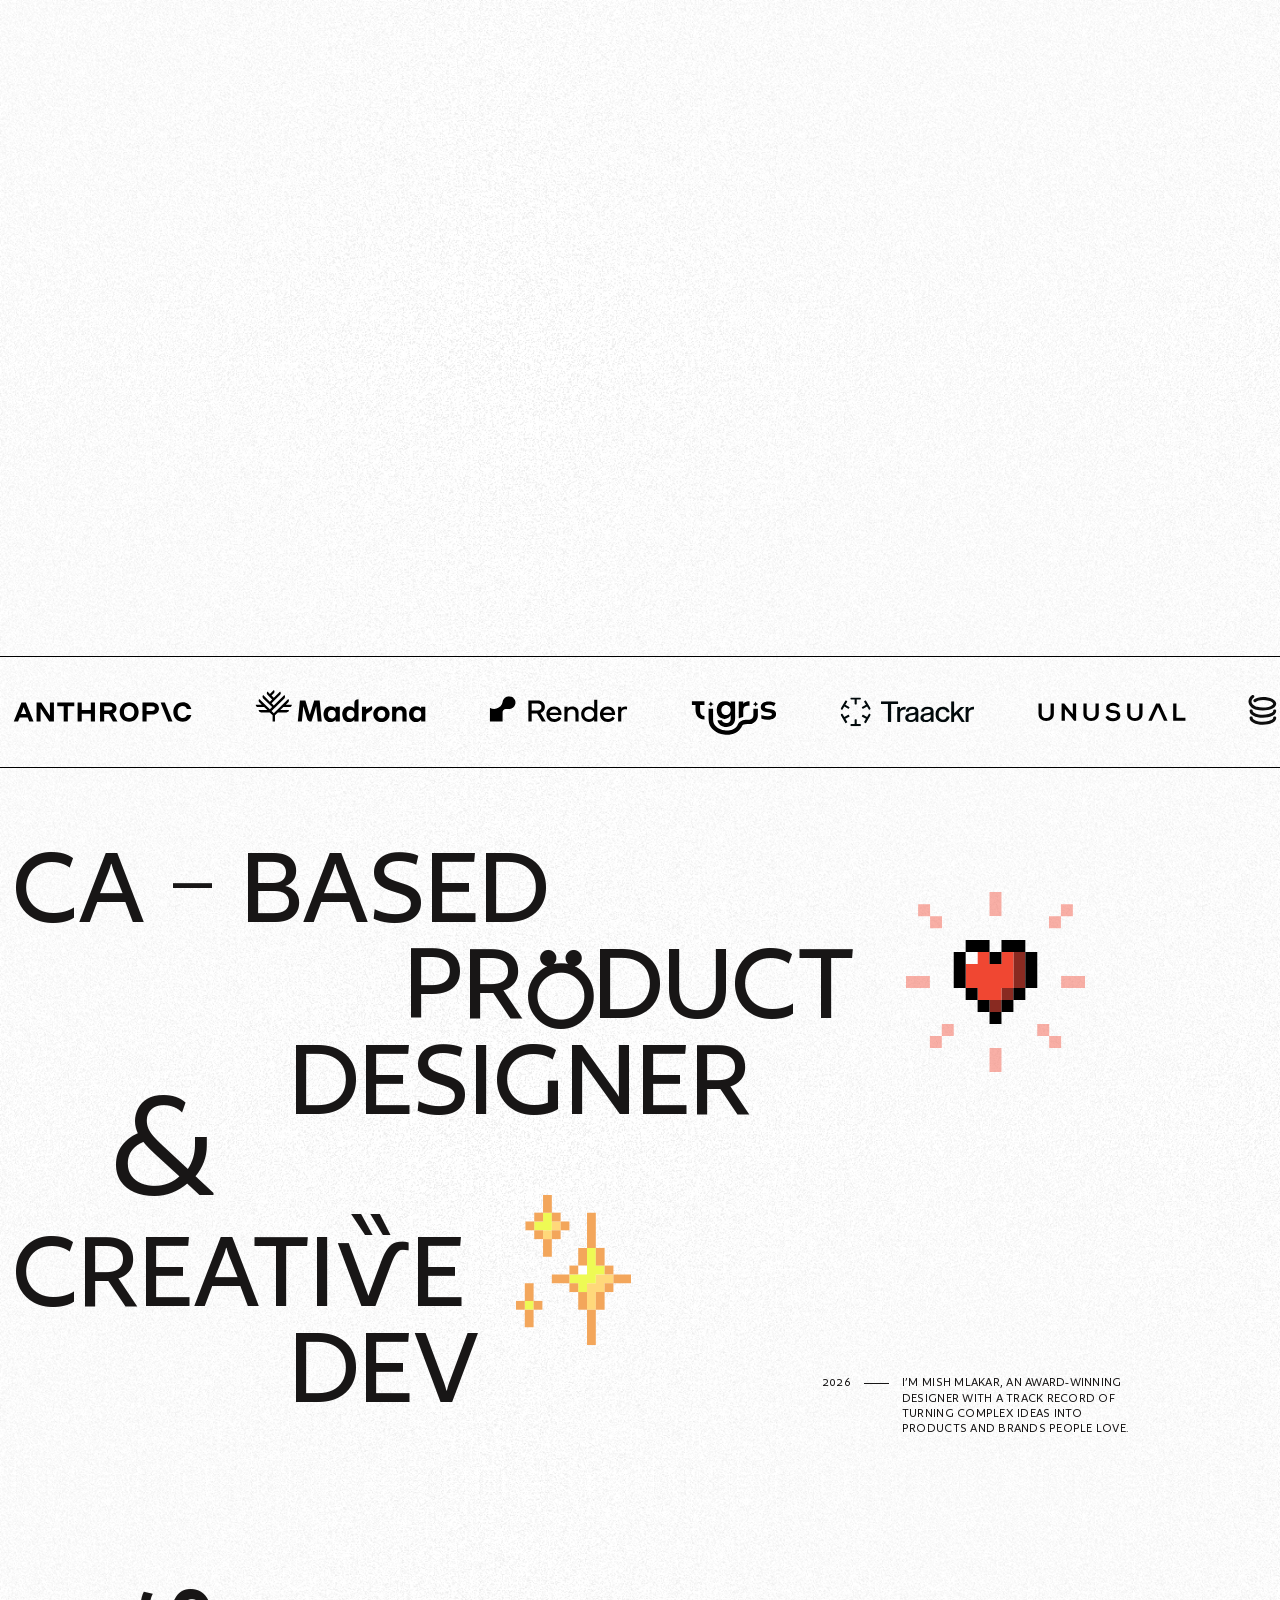
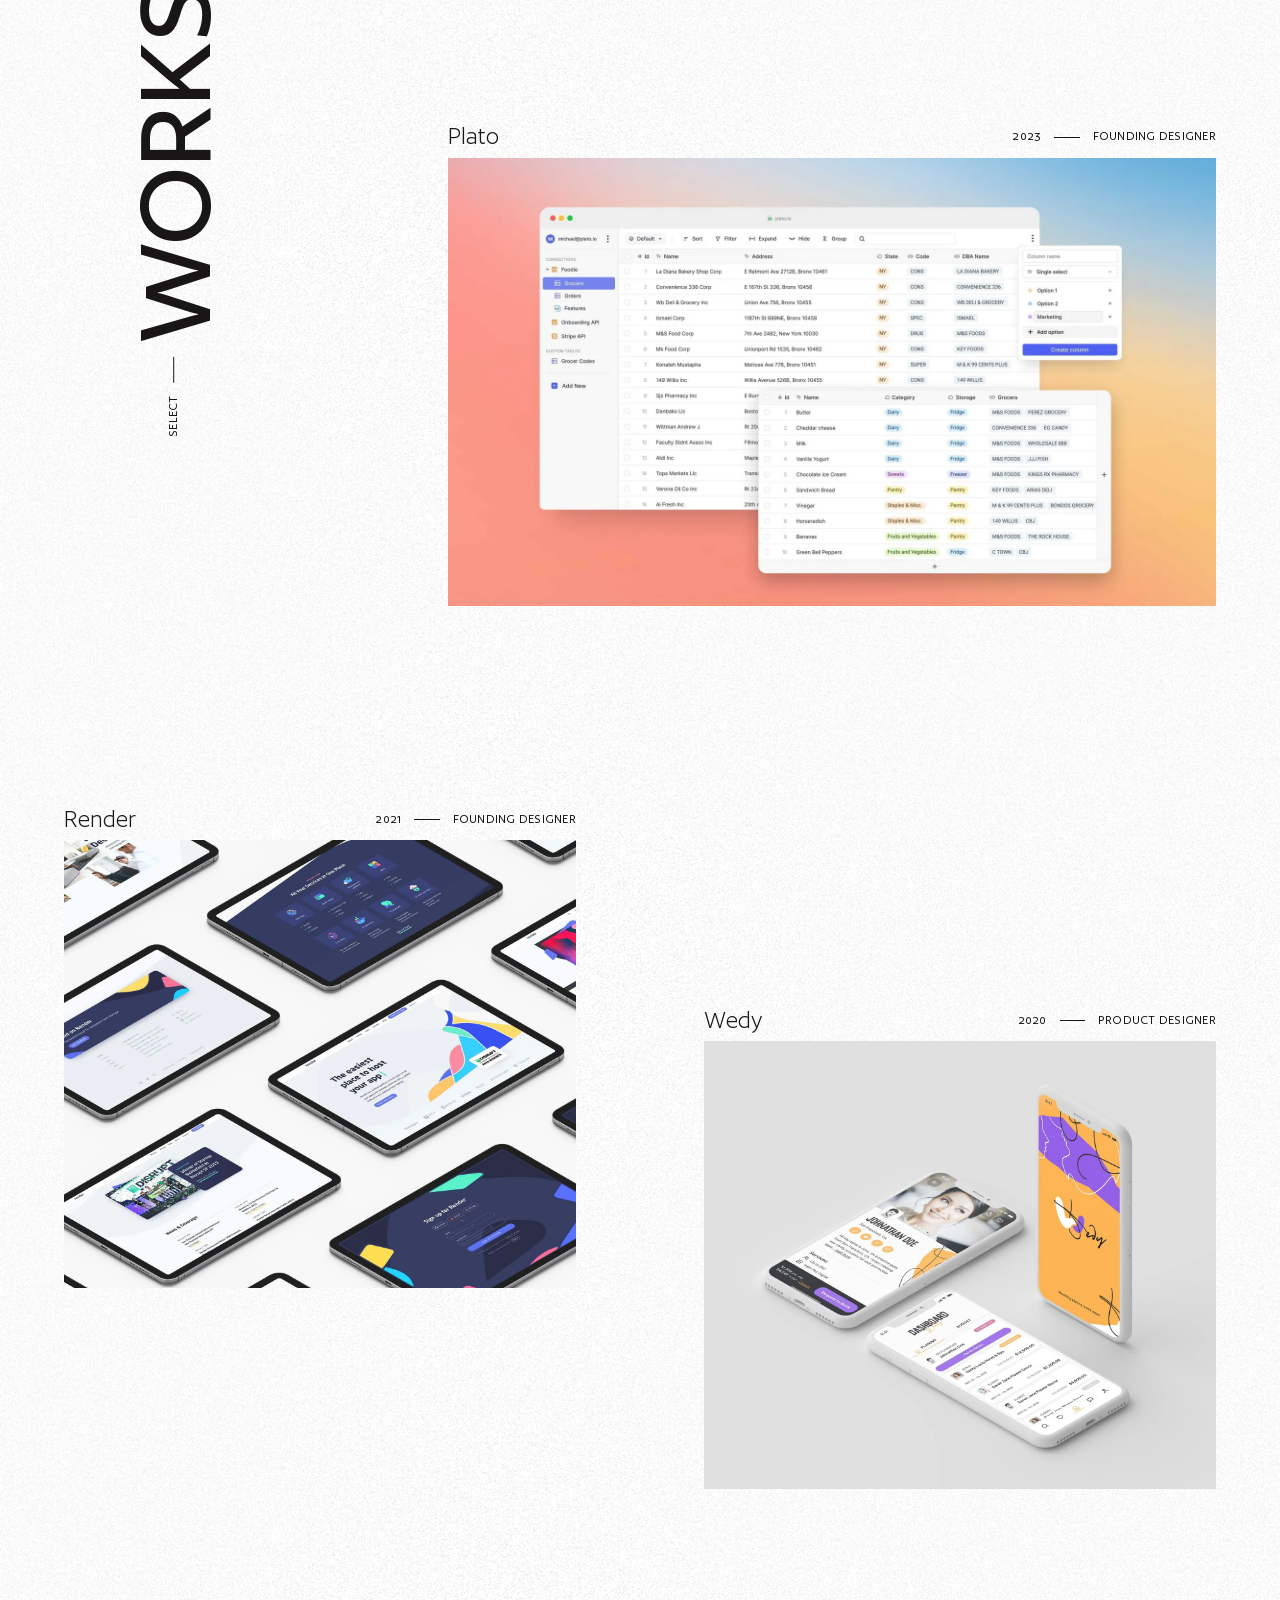
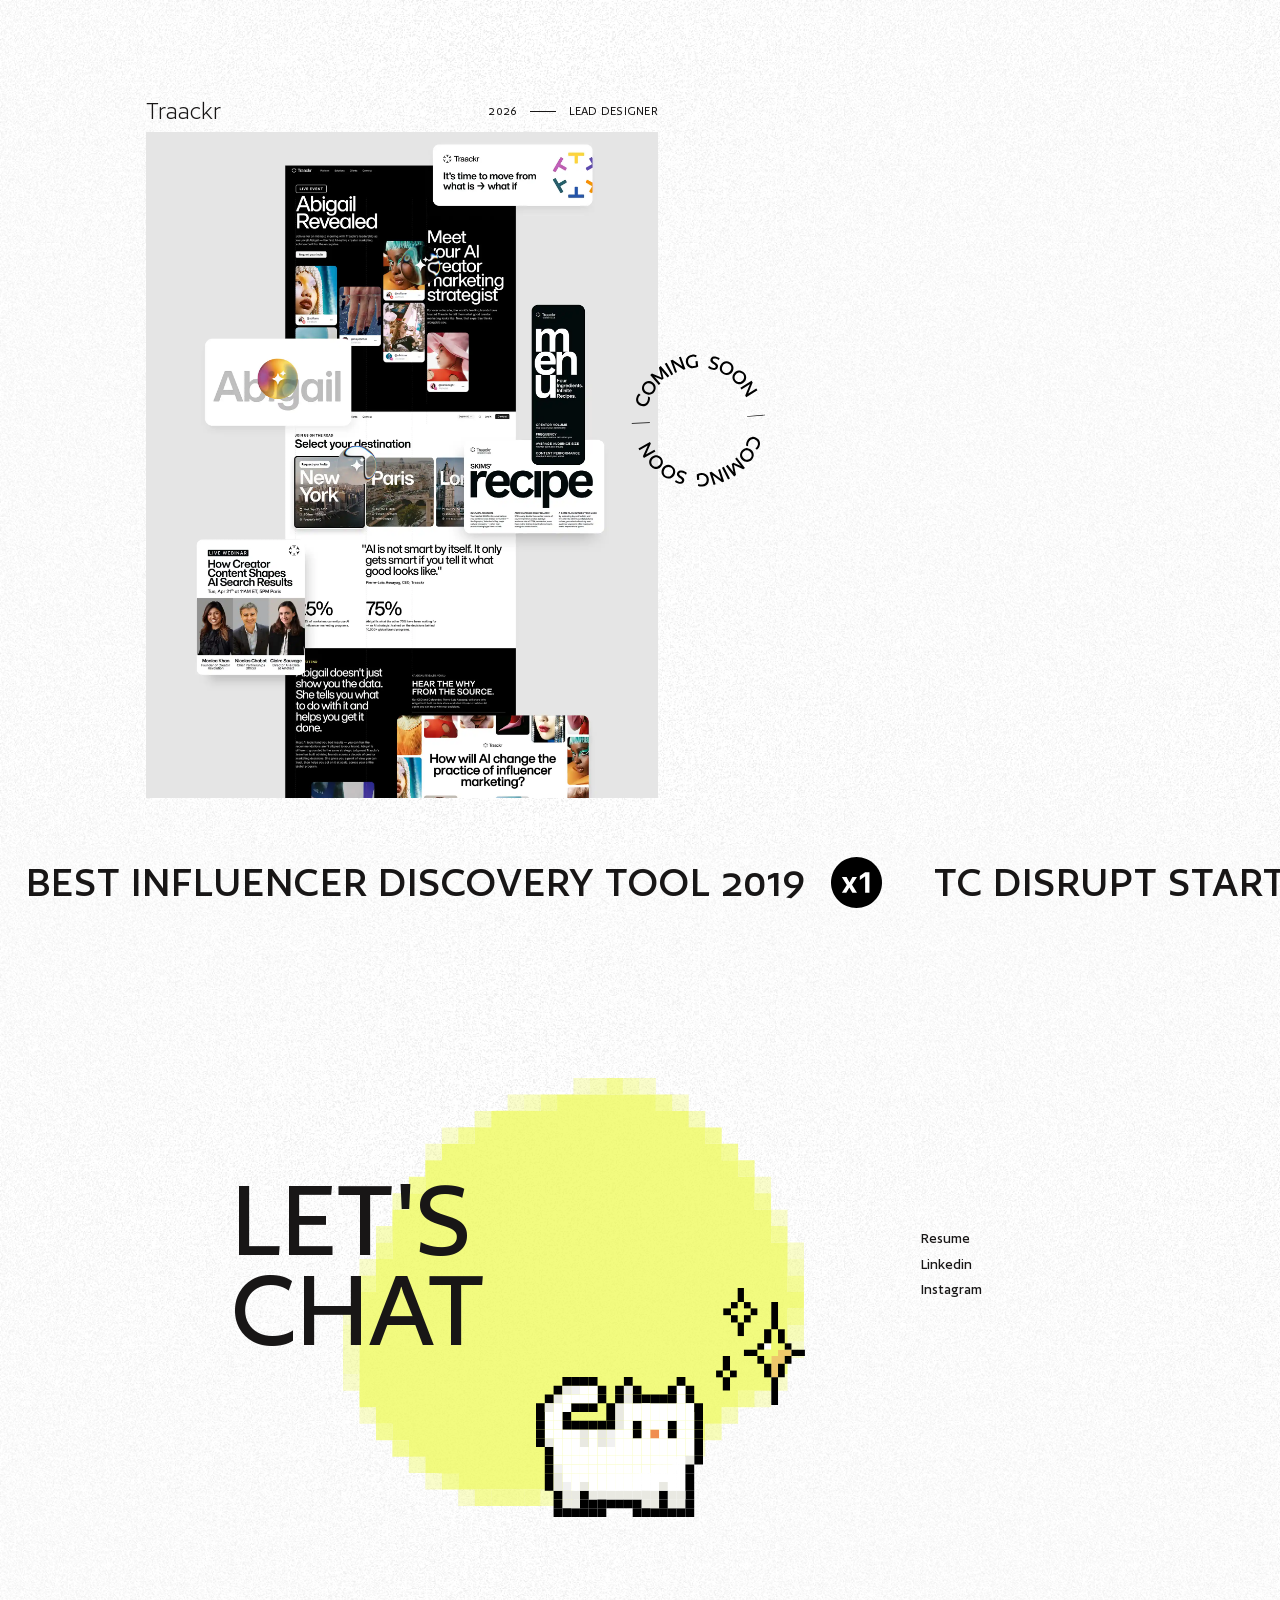
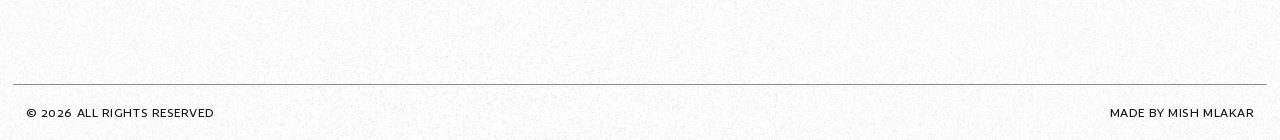
<file: index.html>
<!DOCTYPE html><!--  This site was created in Webflow. https://webflow.com  --><!--  Last Published: Fri Oct 23 2026 23:44:48 GMT+0000 (Coordinated Universal Time)  -->
<html data-wf-page="65b19b39ab973227f3b13074" data-wf-site="657397dfa7778a0946615f06">
<head>
  <meta charset="utf-8">
  <title>Mashpit Studio シ</title>
  <meta content="A creative design and development studio by Mish Mlakar" name="description">
  <meta content="Mashpit Studio シ" property="og:title">
  <meta content="A creative design and development studio by Mish Mlakar" property="og:description">
  <meta content="https://cdn.prod.website-files.com/657397dfa7778a0946615f06/6adbd5544baaef4e8510c959_img-og-2026.png" property="og:image">
  <meta content="Mashpit Studio シ" name="twitter:title">
  <meta content="A creative design and development studio by Mish Mlakar" name="twitter:description">
  <meta content="https://cdn.prod.website-files.com/657397dfa7778a0946615f06/6adbd5544baaef4e8510c959_img-og-2026.png" name="twitter:image">
  <meta property="og:type" content="website">
  <meta content="summary_large_image" name="twitter:card">
  <meta content="width=device-width, initial-scale=1" name="viewport">
  <meta content="Webflow" name="generator">
  <link href="css/normalize.css" rel="stylesheet" type="text/css">
  <link href="css/webflow.css" rel="stylesheet" type="text/css">
  <link href="css/mashed-57c40c.webflow.css" rel="stylesheet" type="text/css">
  <script type="text/javascript">!function(o,c){var n=c.documentElement,t=" w-mod-";n.className+=t+"js",("ontouchstart"in o||o.DocumentTouch&&c instanceof DocumentTouch)&&(n.className+=t+"touch")}(window,document);</script>
  <link href="images/favicon.png" rel="icon" type="image/png" sizes="32x32" media="(prefers-color-scheme: light)">
  <link href="images/favicon-dark.png" rel="icon" type="image/png" sizes="32x32" media="(prefers-color-scheme: dark)">
  <link href="images/favicon-48.png" rel="icon" type="image/png" sizes="48x48">
  <link href="images/webclip-180.png" rel="apple-touch-icon" sizes="180x180">
  <link href="images/webclip-192.png" rel="icon" type="image/png" sizes="192x192">
  <link href="images/webclip.png" rel="icon" type="image/png" sizes="512x512">
</head>
<body class="body">
  <div class="s-full loading">
    <div class="c-load">
      <div class="card-load pink"></div>
      <div class="card-load yellow"></div>
      <div class="card-load red"></div>
      <div class="card-load white"></div>
    </div>
    <div class="float-star">
      <div class="lottie-animation" data-w-id="af57886e-9cb1-1bec-e37c-9f58caaaf092" data-animation-type="lottie" data-src="documents/Run.json" data-loop="1" data-direction="1" data-autoplay="1" data-is-ix2-target="0" data-renderer="svg" data-default-duration="0" data-duration="0" data-loading="eager"></div><img src="images/img-logo-loader-2026.svg" loading="eager" alt="" class="img-logo-wordmark">
    </div>
  </div>
  <div class="cursor-wrap mbm-ex">
    <div class="cursor w-embed">
      <style>
.cursor-wrap,.work-num,.certificate-img,.work-top-img,.radio-txt {
pointer-events: none;
}
body:hover .cursor-wrap {
	opacity: 1.0;
}
</style>
    </div>
    <div class="cursor-dot"></div>
  </div>
  <div class="infinite-marquee w-embed">
    <style>
.marquee_logo_list {
	animation: marquee_animation 45s linear infinite;
}
@keyframes marquee_animation {
  0% { transform: translate(0); }
  100% { transform: translate(calc((100% + 2.5rem) * -1)); }
}
.track {
  position: absolute;
  white-space: nowrap;
  will-change: transform;
  animation: marquee 15s linear infinite;
  /* manipulate the speed of the marquee by changing "40s" line above*/
}
@keyframes marquee {
  from { transform: translateX(-50%); }
  to { transform: translateX(0%); }
}
</style>
  </div>
  <header class="s-hero">
    <div class="nav">
      <div class="c-nav">
        <div class="nav-logo"><img src="images/img-logo-loader-2026.svg" alt="Mashpit Studio logo" class="img-logo-nav">
          <h1 class="text-logo-em">Mashpit</h1>
        </div>
        <div class="nav-menu">
          <div class="menu-icon">✸</div>
        </div>
      </div>
    </div>
    <div class="c-hero">
      <div data-w-id="16146315-6103-25d9-6006-e9f5406413ee" class="w-layout-hflex flex-row">
        <h2 data-w-id="16146315-6103-25d9-6006-e9f5406413ef" style="-webkit-transform:translate3d(0vw, 0vh, 0) scale3d(1, 1, 1) rotateX(0) rotateY(0) rotateZ(0) skew(0, 0);-moz-transform:translate3d(0vw, 0vh, 0) scale3d(1, 1, 1) rotateX(0) rotateY(0) rotateZ(0) skew(0, 0);-ms-transform:translate3d(0vw, 0vh, 0) scale3d(1, 1, 1) rotateX(0) rotateY(0) rotateZ(0) skew(0, 0);transform:translate3d(0vw, 0vh, 0) scale3d(1, 1, 1) rotateX(0) rotateY(0) rotateZ(0) skew(0, 0);opacity:0" class="text-large hero-text">A Design</h2><img src="images/img-icon-sunglasses.svg" loading="eager" style="opacity:0;-webkit-transform:translate3d(0vw, -3vh, 0) scale3d(1, 1, 1) rotateX(0) rotateY(0) rotateZ(0) skew(0, 0);-moz-transform:translate3d(0vw, -3vh, 0) scale3d(1, 1, 1) rotateX(0) rotateY(0) rotateZ(0) skew(0, 0);-ms-transform:translate3d(0vw, -3vh, 0) scale3d(1, 1, 1) rotateX(0) rotateY(0) rotateZ(0) skew(0, 0);transform:translate3d(0vw, -3vh, 0) scale3d(1, 1, 1) rotateX(0) rotateY(0) rotateZ(0) skew(0, 0)" data-w-id="1e8b53cf-73ab-758f-64cd-9ec3dc0e7c22" alt="" class="img-glasses">
        <h2 data-w-id="e7aa64a1-ef8d-d44f-8c01-6bc220255d97" style="-webkit-transform:translate3d(0vw, 0vh, 0) scale3d(1, 1, 1) rotateX(0) rotateY(0) rotateZ(0) skew(0, 0);-moz-transform:translate3d(0vw, 0vh, 0) scale3d(1, 1, 1) rotateX(0) rotateY(0) rotateZ(0) skew(0, 0);-ms-transform:translate3d(0vw, 0vh, 0) scale3d(1, 1, 1) rotateX(0) rotateY(0) rotateZ(0) skew(0, 0);transform:translate3d(0vw, 0vh, 0) scale3d(1, 1, 1) rotateX(0) rotateY(0) rotateZ(0) skew(0, 0);opacity:0" class="text-large hero-text">Wizard</h2>
      </div>
      <div data-w-id="96dd6a6e-d70d-8882-640f-f2b4a6a61a44" class="w-layout-hflex flex-row"><img src="images/img-sparkle-02.svg" loading="eager" style="opacity:0;-webkit-transform:translate3d(0, 0, 0) scale3d(1.2, 1.2, 1) rotateX(0) rotateY(0) rotateZ(0) skew(0, 0);-moz-transform:translate3d(0, 0, 0) scale3d(1.2, 1.2, 1) rotateX(0) rotateY(0) rotateZ(0) skew(0, 0);-ms-transform:translate3d(0, 0, 0) scale3d(1.2, 1.2, 1) rotateX(0) rotateY(0) rotateZ(0) skew(0, 0);transform:translate3d(0, 0, 0) scale3d(1.2, 1.2, 1) rotateX(0) rotateY(0) rotateZ(0) skew(0, 0)" data-w-id="96dd6a6e-d70d-8882-640f-f2b4a6a61a47" alt="sparkle " class="img-sparkle-hero">
        <h2 data-w-id="96dd6a6e-d70d-8882-640f-f2b4a6a61a45" style="-webkit-transform:translate3d(0vw, 0vh, 0) scale3d(1, 1, 1) rotateX(0) rotateY(0) rotateZ(0) skew(0, 0);-moz-transform:translate3d(0vw, 0vh, 0) scale3d(1, 1, 1) rotateX(0) rotateY(0) rotateZ(0) skew(0, 0);-ms-transform:translate3d(0vw, 0vh, 0) scale3d(1, 1, 1) rotateX(0) rotateY(0) rotateZ(0) skew(0, 0);transform:translate3d(0vw, 0vh, 0) scale3d(1, 1, 1) rotateX(0) rotateY(0) rotateZ(0) skew(0, 0);opacity:0" class="text-large hero-text">Crafting </h2>
        <h2 data-w-id="fa017852-ecb7-959e-a6ed-5fddae8f0faf" style="-webkit-transform:translate3d(0vw, 0vh, 0) scale3d(1, 1, 1) rotateX(0) rotateY(0) rotateZ(0) skew(0, 0);-moz-transform:translate3d(0vw, 0vh, 0) scale3d(1, 1, 1) rotateX(0) rotateY(0) rotateZ(0) skew(0, 0);-ms-transform:translate3d(0vw, 0vh, 0) scale3d(1, 1, 1) rotateX(0) rotateY(0) rotateZ(0) skew(0, 0);transform:translate3d(0vw, 0vh, 0) scale3d(1, 1, 1) rotateX(0) rotateY(0) rotateZ(0) skew(0, 0);opacity:0" class="text-large hero-text"> digital</h2>
      </div>
      <div data-w-id="e85e684b-e127-0845-ed11-f6a4468691cc" class="w-layout-hflex flex-row">
        <h2 data-w-id="e85e684b-e127-0845-ed11-f6a4468691ce" style="-webkit-transform:translate3d(0vw, 0vh, 0) scale3d(1, 1, 1) rotateX(0) rotateY(0) rotateZ(0) skew(0, 0);-moz-transform:translate3d(0vw, 0vh, 0) scale3d(1, 1, 1) rotateX(0) rotateY(0) rotateZ(0) skew(0, 0);-ms-transform:translate3d(0vw, 0vh, 0) scale3d(1, 1, 1) rotateX(0) rotateY(0) rotateZ(0) skew(0, 0);transform:translate3d(0vw, 0vh, 0) scale3d(1, 1, 1) rotateX(0) rotateY(0) rotateZ(0) skew(0, 0);opacity:0" class="text-large hero-text">Realms</h2><img src="images/img-rainbow.svg" loading="eager" style="opacity:0;-webkit-transform:translate3d(-10vw, 0, 0) scale3d(1, 1, 1) rotateX(0) rotateY(0) rotateZ(0) skew(0, 0);-moz-transform:translate3d(-10vw, 0, 0) scale3d(1, 1, 1) rotateX(0) rotateY(0) rotateZ(0) skew(0, 0);-ms-transform:translate3d(-10vw, 0, 0) scale3d(1, 1, 1) rotateX(0) rotateY(0) rotateZ(0) skew(0, 0);transform:translate3d(-10vw, 0, 0) scale3d(1, 1, 1) rotateX(0) rotateY(0) rotateZ(0) skew(0, 0)" data-w-id="e85e684b-e127-0845-ed11-f6a4468691cd" alt="" class="img-rainbow">
      </div>
      <div data-w-id="d92cccfd-8426-18ac-b040-5877cfa61883" class="w-layout-hflex flex-row">
        <h2 data-w-id="d92cccfd-8426-18ac-b040-5877cfa61884" style="-webkit-transform:translate3d(0vw, 0vh, 0) scale3d(1, 1, 1) rotateX(0) rotateY(0) rotateZ(0) skew(0, 0);-moz-transform:translate3d(0vw, 0vh, 0) scale3d(1, 1, 1) rotateX(0) rotateY(0) rotateZ(0) skew(0, 0);-ms-transform:translate3d(0vw, 0vh, 0) scale3d(1, 1, 1) rotateX(0) rotateY(0) rotateZ(0) skew(0, 0);transform:translate3d(0vw, 0vh, 0) scale3d(1, 1, 1) rotateX(0) rotateY(0) rotateZ(0) skew(0, 0);opacity:0" class="text-large hero-text">&amp; </h2>
        <h2 data-w-id="9370dd1f-4691-2361-873c-58fc4354ad65" style="-webkit-transform:translate3d(0vw, 0vh, 0) scale3d(1, 1, 1) rotateX(0) rotateY(0) rotateZ(0) skew(0, 0);-moz-transform:translate3d(0vw, 0vh, 0) scale3d(1, 1, 1) rotateX(0) rotateY(0) rotateZ(0) skew(0, 0);-ms-transform:translate3d(0vw, 0vh, 0) scale3d(1, 1, 1) rotateX(0) rotateY(0) rotateZ(0) skew(0, 0);transform:translate3d(0vw, 0vh, 0) scale3d(1, 1, 1) rotateX(0) rotateY(0) rotateZ(0) skew(0, 0);opacity:0" class="text-large hero-text"> Conjuring </h2>
      </div>
      <div data-w-id="63fdce41-7834-8ac0-2ad3-b0f7b9248dff" class="w-layout-hflex flex-row">
        <h2 data-w-id="63fdce41-7834-8ac0-2ad3-b0f7b9248e00" style="-webkit-transform:translate3d(0vw, 0vh, 0) scale3d(1, 1, 1) rotateX(0) rotateY(0) rotateZ(0) skew(0, 0);-moz-transform:translate3d(0vw, 0vh, 0) scale3d(1, 1, 1) rotateX(0) rotateY(0) rotateZ(0) skew(0, 0);-ms-transform:translate3d(0vw, 0vh, 0) scale3d(1, 1, 1) rotateX(0) rotateY(0) rotateZ(0) skew(0, 0);transform:translate3d(0vw, 0vh, 0) scale3d(1, 1, 1) rotateX(0) rotateY(0) rotateZ(0) skew(0, 0);opacity:0" class="text-large hero-text">magical</h2><img src="images/img-strawberry.svg" loading="eager" style="opacity:0;-webkit-transform:translate3d(0vw, 2vh, 0) scale3d(0.8, 0.8, 1) rotateX(0) rotateY(0) rotateZ(0) skew(0, 0);-moz-transform:translate3d(0vw, 2vh, 0) scale3d(0.8, 0.8, 1) rotateX(0) rotateY(0) rotateZ(0) skew(0, 0);-ms-transform:translate3d(0vw, 2vh, 0) scale3d(0.8, 0.8, 1) rotateX(0) rotateY(0) rotateZ(0) skew(0, 0);transform:translate3d(0vw, 2vh, 0) scale3d(0.8, 0.8, 1) rotateX(0) rotateY(0) rotateZ(0) skew(0, 0)" data-w-id="9384bc13-38c7-0d3c-a939-302dc6fa8260" alt="" class="img-strawberry">
        <h2 data-w-id="52396f1a-99f7-1e65-dc9a-4c5ae24355ea" style="-webkit-transform:translate3d(0vw, 0vh, 0) scale3d(1, 1, 1) rotateX(0) rotateY(0) rotateZ(0) skew(0, 0);-moz-transform:translate3d(0vw, 0vh, 0) scale3d(1, 1, 1) rotateX(0) rotateY(0) rotateZ(0) skew(0, 0);-ms-transform:translate3d(0vw, 0vh, 0) scale3d(1, 1, 1) rotateX(0) rotateY(0) rotateZ(0) skew(0, 0);transform:translate3d(0vw, 0vh, 0) scale3d(1, 1, 1) rotateX(0) rotateY(0) rotateZ(0) skew(0, 0);opacity:0" class="text-large hero-text">User</h2>
        <h2 data-w-id="6cf4dcc9-a072-6f9e-7174-d8fe97b9ea58" style="-webkit-transform:translate3d(0vw, 0vh, 0) scale3d(1, 1, 1) rotateX(0) rotateY(0) rotateZ(0) skew(0, 0);-moz-transform:translate3d(0vw, 0vh, 0) scale3d(1, 1, 1) rotateX(0) rotateY(0) rotateZ(0) skew(0, 0);-ms-transform:translate3d(0vw, 0vh, 0) scale3d(1, 1, 1) rotateX(0) rotateY(0) rotateZ(0) skew(0, 0);transform:translate3d(0vw, 0vh, 0) scale3d(1, 1, 1) rotateX(0) rotateY(0) rotateZ(0) skew(0, 0);opacity:0" class="text-large hero-text"> Xp</h2>
      </div>
    </div>
    <section class="section logo_marquee black_logo_ver hero-logo-wall">
      <div class="marquee_logo_cms_wrapper">
        <div class="marquee_logo_list">
          <div class="marquee_logo_cms_item"><img loading="lazy" src="images/BrandAnthropic.svg" alt="" class="marquee_logo_item"></div>
          <div class="marquee_logo_cms_item"><img loading="lazy" src="images/BrandMadrona.svg" alt="" class="marquee_logo_item"></div>
          <div class="marquee_logo_cms_item"><img loading="lazy" src="images/BrandRender.svg" alt="" class="marquee_logo_item"></div>
          <div class="marquee_logo_cms_item"><img loading="lazy" src="images/BrandTigris.svg" alt="" class="marquee_logo_item"></div>
          <div class="marquee_logo_cms_item"><img loading="lazy" src="images/Logo-Traackr.svg" alt="" class="marquee_logo_item"></div>
          <div class="marquee_logo_cms_item"><img loading="lazy" src="images/BrandUnusual.svg" alt="" class="marquee_logo_item"></div>
          <div class="marquee_logo_cms_item"><img loading="lazy" src="images/BrandPlato.svg" alt="" class="marquee_logo_item"></div>
          <div class="marquee_logo_cms_item"><img loading="lazy" src="images/BrandTobiko.svg" alt="" class="marquee_logo_item"></div>
          <div class="marquee_logo_cms_item"><img loading="lazy" src="images/BrandAnthropic.svg" alt="" class="marquee_logo_item"></div>
          <div class="marquee_logo_cms_item"><img loading="lazy" src="images/BrandRime.svg" alt="" class="marquee_logo_item"></div>
          <div class="marquee_logo_cms_item"><img loading="lazy" src="images/BrandMadrona.svg" alt="" class="marquee_logo_item"></div>
          <div class="marquee_logo_cms_item"><img loading="lazy" src="images/BrandAnthra.svg" alt="" class="marquee_logo_item"></div>
          <div class="marquee_logo_cms_item"><img loading="lazy" src="images/BrandWedy.svg" alt="" class="marquee_logo_item"></div>
          <div class="marquee_logo_cms_item"><img loading="lazy" src="images/BrandRender.svg" alt="" class="marquee_logo_item"></div>
          <div class="marquee_logo_cms_item"><img loading="lazy" src="images/BrandUnusual.svg" alt="" class="marquee_logo_item"></div>
          <div class="marquee_logo_cms_item"><img loading="lazy" src="images/BrandRelicx.svg" alt="" class="marquee_logo_item"></div>
          <div class="marquee_logo_cms_item"><img loading="lazy" src="images/BrandTobiko.svg" alt="" class="marquee_logo_item"></div>
          <div class="marquee_logo_cms_item"><img loading="lazy" src="images/BrandGrace-Science-Foundation.svg" alt="" class="marquee_logo_item"></div>
          <div class="marquee_logo_cms_item"><img loading="lazy" src="images/BrandMedVantage.svg" alt="" class="marquee_logo_item"></div>
        </div>
        <div class="marquee_logo_list">
          <div class="marquee_logo_cms_item"><img loading="lazy" src="images/BrandAnthropic.svg" alt="" class="marquee_logo_item"></div>
          <div class="marquee_logo_cms_item"><img loading="lazy" src="images/BrandMadrona.svg" alt="" class="marquee_logo_item"></div>
          <div class="marquee_logo_cms_item"><img loading="lazy" src="images/BrandRender.svg" alt="" class="marquee_logo_item"></div>
          <div class="marquee_logo_cms_item"><img loading="lazy" src="images/BrandTigris.svg" alt="" class="marquee_logo_item"></div>
          <div class="marquee_logo_cms_item"><img loading="lazy" src="images/Logo-Traackr.svg" alt="" class="marquee_logo_item"></div>
          <div class="marquee_logo_cms_item"><img loading="lazy" src="images/BrandUnusual.svg" alt="" class="marquee_logo_item"></div>
          <div class="marquee_logo_cms_item"><img loading="lazy" src="images/BrandPlato.svg" alt="" class="marquee_logo_item"></div>
          <div class="marquee_logo_cms_item"><img loading="lazy" src="images/BrandTobiko.svg" alt="" class="marquee_logo_item"></div>
          <div class="marquee_logo_cms_item"><img loading="lazy" src="images/BrandAnthropic.svg" alt="" class="marquee_logo_item"></div>
          <div class="marquee_logo_cms_item"><img loading="lazy" src="images/BrandRime.svg" alt="" class="marquee_logo_item"></div>
          <div class="marquee_logo_cms_item"><img loading="lazy" src="images/BrandMadrona.svg" alt="" class="marquee_logo_item"></div>
          <div class="marquee_logo_cms_item"><img loading="lazy" src="images/BrandAnthra.svg" alt="" class="marquee_logo_item"></div>
          <div class="marquee_logo_cms_item"><img loading="lazy" src="images/BrandWedy.svg" alt="" class="marquee_logo_item"></div>
          <div class="marquee_logo_cms_item"><img loading="lazy" src="images/BrandRender.svg" alt="" class="marquee_logo_item"></div>
          <div class="marquee_logo_cms_item"><img loading="lazy" src="images/BrandUnusual.svg" alt="" class="marquee_logo_item"></div>
          <div class="marquee_logo_cms_item"><img loading="lazy" src="images/BrandRelicx.svg" alt="" class="marquee_logo_item"></div>
          <div class="marquee_logo_cms_item"><img loading="lazy" src="images/BrandTobiko.svg" alt="" class="marquee_logo_item"></div>
          <div class="marquee_logo_cms_item"><img loading="lazy" src="images/BrandGrace-Science-Foundation.svg" alt="" class="marquee_logo_item"></div>
          <div class="marquee_logo_cms_item"><img loading="lazy" src="images/BrandMedVantage.svg" alt="" class="marquee_logo_item"></div>
        </div>
        <div class="marquee_logo_list">
          <div class="marquee_logo_cms_item"><img loading="lazy" src="images/BrandAnthropic.svg" alt="" class="marquee_logo_item"></div>
          <div class="marquee_logo_cms_item"><img loading="lazy" src="images/BrandMadrona.svg" alt="" class="marquee_logo_item"></div>
          <div class="marquee_logo_cms_item"><img loading="lazy" src="images/BrandRender.svg" alt="" class="marquee_logo_item"></div>
          <div class="marquee_logo_cms_item"><img loading="lazy" src="images/BrandTigris.svg" alt="" class="marquee_logo_item"></div>
          <div class="marquee_logo_cms_item"><img loading="lazy" src="images/Logo-Traackr.svg" alt="" class="marquee_logo_item"></div>
          <div class="marquee_logo_cms_item"><img loading="lazy" src="images/BrandUnusual.svg" alt="" class="marquee_logo_item"></div>
          <div class="marquee_logo_cms_item"><img loading="lazy" src="images/BrandPlato.svg" alt="" class="marquee_logo_item"></div>
          <div class="marquee_logo_cms_item"><img loading="lazy" src="images/BrandTobiko.svg" alt="" class="marquee_logo_item"></div>
          <div class="marquee_logo_cms_item"><img loading="lazy" src="images/BrandAnthropic.svg" alt="" class="marquee_logo_item"></div>
          <div class="marquee_logo_cms_item"><img loading="lazy" src="images/BrandRime.svg" alt="" class="marquee_logo_item"></div>
          <div class="marquee_logo_cms_item"><img loading="lazy" src="images/BrandMadrona.svg" alt="" class="marquee_logo_item"></div>
          <div class="marquee_logo_cms_item"><img loading="lazy" src="images/BrandAnthra.svg" alt="" class="marquee_logo_item"></div>
          <div class="marquee_logo_cms_item"><img loading="lazy" src="images/BrandWedy.svg" alt="" class="marquee_logo_item"></div>
          <div class="marquee_logo_cms_item"><img loading="lazy" src="images/BrandRender.svg" alt="" class="marquee_logo_item"></div>
          <div class="marquee_logo_cms_item"><img loading="lazy" src="images/BrandUnusual.svg" alt="" class="marquee_logo_item"></div>
          <div class="marquee_logo_cms_item"><img loading="lazy" src="images/BrandRelicx.svg" alt="" class="marquee_logo_item"></div>
          <div class="marquee_logo_cms_item"><img loading="lazy" src="images/BrandTobiko.svg" alt="" class="marquee_logo_item"></div>
          <div class="marquee_logo_cms_item"><img loading="lazy" src="images/BrandGrace-Science-Foundation.svg" alt="" class="marquee_logo_item"></div>
          <div class="marquee_logo_cms_item"><img loading="lazy" src="images/BrandMedVantage.svg" alt="" class="marquee_logo_item"></div>
        </div>
      </div>
    </section>
    <div class="marquee-horizontal hero none">
      <div class="marquee-horizontal-alt-css w-embed">
        <style>
.track-horizontal-alt {
  position: absolute;
  white-space: nowrap;
  will-change: transform;
  animation: marquee-horizontal-alt 50s linear infinite;
  /* manipulate the speed of the marquee by changing "40s" line above*/
}
@keyframes marquee-horizontal-alt {
  from { transform: translateX(-30%); }
  to { transform: translateX(0%); }
}
</style>
      </div>
      <div class="track-horizontal-alt">
        <div class="w-layout-hflex flex-row">
          <div class="text-belt-vw">Branding</div>
          <div class="text-belt-vw spacing-belt">❤</div>
          <div class="text-belt-vw">Type Nerd</div>
          <div class="text-belt-vw spacing-belt">シ</div>
          <div class="text-belt-vw">Webflow Development</div>
          <div class="text-belt-vw spacing-belt">★</div>
          <div class="text-belt-vw">Font-end Development</div>
          <div class="text-belt-vw spacing-belt">✱</div>
          <div class="text-belt-vw">Web Design</div>
          <div class="text-belt-vw spacing-belt">ツ</div>
          <div class="text-belt-vw">Product Design</div>
          <div class="text-belt-vw spacing-belt">✦</div>
          <div class="text-belt-vw">Interaction  Design</div>
          <div class="text-belt-vw spacing-belt">✿</div>
        </div>
        <div class="w-layout-hflex flex-row">
          <div class="text-belt-vw">Branding</div>
          <div class="text-belt-vw spacing-belt">❤</div>
          <div class="text-belt-vw">Type Nerd</div>
          <div class="text-belt-vw spacing-belt">シ</div>
          <div class="text-belt-vw">Webflow Development</div>
          <div class="text-belt-vw spacing-belt">★</div>
          <div class="text-belt-vw">Font-end Development</div>
          <div class="text-belt-vw spacing-belt">✱</div>
          <div class="text-belt-vw">Web Design</div>
          <div class="text-belt-vw spacing-belt">ツ</div>
          <div class="text-belt-vw">Product Design</div>
          <div class="text-belt-vw spacing-belt">✦</div>
          <div class="text-belt-vw">Interaction  Design</div>
          <div class="text-belt-vw spacing-belt">✿</div>
        </div>
        <div class="w-layout-hflex flex-row">
          <div class="text-belt-vw">Branding</div>
          <div class="text-belt-vw spacing-belt">❤</div>
          <div class="text-belt-vw">Type Nerd</div>
          <div class="text-belt-vw spacing-belt">シ</div>
          <div class="text-belt-vw">Webflow Development</div>
          <div class="text-belt-vw spacing-belt">★</div>
          <div class="text-belt-vw">Font-end Development</div>
          <div class="text-belt-vw spacing-belt">✱</div>
          <div class="text-belt-vw">Web Design</div>
          <div class="text-belt-vw spacing-belt">ツ</div>
          <div class="text-belt-vw">Product Design</div>
          <div class="text-belt-vw spacing-belt">✦</div>
          <div class="text-belt-vw">Interaction  Design</div>
          <div class="text-belt-vw spacing-belt">✿</div>
        </div>
      </div>
    </div>
  </header>
  <section id="About" data-w-id="94f8d629-08a7-5937-083a-c210e329f3f1" class="s-about">
    <div class="c-about">
      <div data-w-id="72b178de-6023-6052-3c3d-16e896a0244c" class="w-layout-hflex flex-row">
        <h2 class="text-large">ca <span class="dash">-</span> Based </h2>
      </div>
      <div data-w-id="0464b7b0-c0ca-4387-bf56-3a66131ec96c" class="w-layout-hflex flex-row">
        <h2 class="text-large">                 pr<span class="o">⍥</span>duct</h2><img src="images/img-heart.svg" loading="eager" alt="" class="img-heart">
      </div>
      <div data-w-id="d0acbaa4-9118-b245-3d37-afee88aa427a" class="w-layout-hflex flex-row">
        <h2 class="text-large">            Designer</h2>
      </div>
      <div class="wrap-dev">
        <div data-w-id="33fae82c-1b93-2c09-9623-b6035925fdea" class="w-layout-hflex flex-row">
          <h2 class="text-large"><span class="and">   &amp;</span></h2>
        </div>
        <div data-w-id="7f23968b-d98f-d567-c61b-e87b098245de" class="w-layout-hflex flex-row">
          <h2 class="text-large">Creati<span class="v">Ѷ</span>e</h2><img src="images/img-sparkle-color.svg" loading="eager" alt="" class="img-sparkle-color">
        </div>
        <div data-w-id="9e8df27a-76b0-bea0-854a-4c9c1fd4b3a0" class="w-layout-hflex flex-row">
          <h2 class="text-large">            Dev</h2>
        </div>
      </div>
    </div>
    <div class="float-about">
      <div class="flex-row-centered">
        <div class="text-para">2026</div>
        <div class="line-mini"></div>
      </div>
      <div class="text-para">I’m Mish Mlakar, an Award-winning designer with a track record of turning complex ideas into products and brands people love. </div>
    </div>
  </section>
  <section id="Projects" data-w-id="d2056a75-0134-062c-faa7-854c4c10225a" class="s-projects">
    <section class="section logo_marquee black_logo_ver none">
      <div class="marquee_logo_cms_wrapper">
        <div class="marquee_logo_list">
          <div class="marquee_logo_cms_item"><img loading="lazy" src="images/BrandAnthropic.svg" alt="" class="marquee_logo_item"></div>
          <div class="marquee_logo_cms_item"><img loading="lazy" src="images/BrandMadrona.svg" alt="" class="marquee_logo_item"></div>
          <div class="marquee_logo_cms_item"><img loading="lazy" src="images/BrandRender.svg" alt="" class="marquee_logo_item"></div>
          <div class="marquee_logo_cms_item"><img loading="lazy" src="images/BrandTigris.svg" alt="" class="marquee_logo_item"></div>
          <div class="marquee_logo_cms_item"><img loading="lazy" src="images/BrandTraackr.svg" alt="" class="marquee_logo_item"></div>
          <div class="marquee_logo_cms_item"><img loading="lazy" src="images/BrandUnusual.svg" alt="" class="marquee_logo_item"></div>
          <div class="marquee_logo_cms_item"><img loading="lazy" src="images/BrandPlato.svg" alt="" class="marquee_logo_item"></div>
          <div class="marquee_logo_cms_item"><img loading="lazy" src="images/BrandTobiko.svg" alt="" class="marquee_logo_item"></div>
          <div class="marquee_logo_cms_item"><img loading="lazy" src="images/BrandAnthropic.svg" alt="" class="marquee_logo_item"></div>
          <div class="marquee_logo_cms_item"><img loading="lazy" src="images/BrandRime.svg" alt="" class="marquee_logo_item"></div>
          <div class="marquee_logo_cms_item"><img loading="lazy" src="images/BrandMadrona.svg" alt="" class="marquee_logo_item"></div>
          <div class="marquee_logo_cms_item"><img loading="lazy" src="images/BrandAnthra.svg" alt="" class="marquee_logo_item"></div>
          <div class="marquee_logo_cms_item"><img loading="lazy" src="images/BrandWedy.svg" alt="" class="marquee_logo_item"></div>
          <div class="marquee_logo_cms_item"><img loading="lazy" src="images/BrandRender.svg" alt="" class="marquee_logo_item"></div>
          <div class="marquee_logo_cms_item"><img loading="lazy" src="images/BrandTobiko.svg" alt="" class="marquee_logo_item"></div>
          <div class="marquee_logo_cms_item"><img loading="lazy" src="images/BrandGrace-Science-Foundation.svg" alt="" class="marquee_logo_item"></div>
          <div class="marquee_logo_cms_item"><img loading="lazy" src="images/BrandUnusual.svg" alt="" class="marquee_logo_item"></div>
          <div class="marquee_logo_cms_item"><img loading="lazy" src="images/BrandMedVantage.svg" alt="" class="marquee_logo_item"></div>
          <div class="marquee_logo_cms_item"><img loading="lazy" src="images/BrandRelicx.svg" alt="" class="marquee_logo_item"></div>
        </div>
        <div class="marquee_logo_list">
          <div class="marquee_logo_cms_item"><img loading="lazy" src="images/BrandAnthropic.svg" alt="" class="marquee_logo_item"></div>
          <div class="marquee_logo_cms_item"><img loading="lazy" src="images/BrandMadrona.svg" alt="" class="marquee_logo_item"></div>
          <div class="marquee_logo_cms_item"><img loading="lazy" src="images/BrandRender.svg" alt="" class="marquee_logo_item"></div>
          <div class="marquee_logo_cms_item"><img loading="lazy" src="images/BrandTigris.svg" alt="" class="marquee_logo_item"></div>
          <div class="marquee_logo_cms_item"><img loading="lazy" src="images/BrandTraackr.svg" alt="" class="marquee_logo_item"></div>
          <div class="marquee_logo_cms_item"><img loading="lazy" src="images/BrandUnusual.svg" alt="" class="marquee_logo_item"></div>
          <div class="marquee_logo_cms_item"><img loading="lazy" src="images/BrandPlato.svg" alt="" class="marquee_logo_item"></div>
          <div class="marquee_logo_cms_item"><img loading="lazy" src="images/BrandTobiko.svg" alt="" class="marquee_logo_item"></div>
          <div class="marquee_logo_cms_item"><img loading="lazy" src="images/BrandAnthropic.svg" alt="" class="marquee_logo_item"></div>
          <div class="marquee_logo_cms_item"><img loading="lazy" src="images/BrandRime.svg" alt="" class="marquee_logo_item"></div>
          <div class="marquee_logo_cms_item"><img loading="lazy" src="images/BrandMadrona.svg" alt="" class="marquee_logo_item"></div>
          <div class="marquee_logo_cms_item"><img loading="lazy" src="images/BrandAnthra.svg" alt="" class="marquee_logo_item"></div>
          <div class="marquee_logo_cms_item"><img loading="lazy" src="images/BrandWedy.svg" alt="" class="marquee_logo_item"></div>
          <div class="marquee_logo_cms_item"><img loading="lazy" src="images/BrandRender.svg" alt="" class="marquee_logo_item"></div>
          <div class="marquee_logo_cms_item"><img loading="lazy" src="images/BrandTobiko.svg" alt="" class="marquee_logo_item"></div>
          <div class="marquee_logo_cms_item"><img loading="lazy" src="images/BrandGrace-Science-Foundation.svg" alt="" class="marquee_logo_item"></div>
          <div class="marquee_logo_cms_item"><img loading="lazy" src="images/BrandUnusual.svg" alt="" class="marquee_logo_item"></div>
          <div class="marquee_logo_cms_item"><img loading="lazy" src="images/BrandMedVantage.svg" alt="" class="marquee_logo_item"></div>
          <div class="marquee_logo_cms_item"><img loading="lazy" src="images/BrandRelicx.svg" alt="" class="marquee_logo_item"></div>
        </div>
        <div class="marquee_logo_list">
          <div class="marquee_logo_cms_item"><img loading="lazy" src="images/BrandAnthropic.svg" alt="" class="marquee_logo_item"></div>
          <div class="marquee_logo_cms_item"><img loading="lazy" src="images/BrandMadrona.svg" alt="" class="marquee_logo_item"></div>
          <div class="marquee_logo_cms_item"><img loading="lazy" src="images/BrandRender.svg" alt="" class="marquee_logo_item"></div>
          <div class="marquee_logo_cms_item"><img loading="lazy" src="images/BrandTigris.svg" alt="" class="marquee_logo_item"></div>
          <div class="marquee_logo_cms_item"><img loading="lazy" src="images/BrandTraackr.svg" alt="" class="marquee_logo_item"></div>
          <div class="marquee_logo_cms_item"><img loading="lazy" src="images/BrandUnusual.svg" alt="" class="marquee_logo_item"></div>
          <div class="marquee_logo_cms_item"><img loading="lazy" src="images/BrandPlato.svg" alt="" class="marquee_logo_item"></div>
          <div class="marquee_logo_cms_item"><img loading="lazy" src="images/BrandTobiko.svg" alt="" class="marquee_logo_item"></div>
          <div class="marquee_logo_cms_item"><img loading="lazy" src="images/BrandAnthropic.svg" alt="" class="marquee_logo_item"></div>
          <div class="marquee_logo_cms_item"><img loading="lazy" src="images/BrandRime.svg" alt="" class="marquee_logo_item"></div>
          <div class="marquee_logo_cms_item"><img loading="lazy" src="images/BrandMadrona.svg" alt="" class="marquee_logo_item"></div>
          <div class="marquee_logo_cms_item"><img loading="lazy" src="images/BrandAnthra.svg" alt="" class="marquee_logo_item"></div>
          <div class="marquee_logo_cms_item"><img loading="lazy" src="images/BrandWedy.svg" alt="" class="marquee_logo_item"></div>
          <div class="marquee_logo_cms_item"><img loading="lazy" src="images/BrandRender.svg" alt="" class="marquee_logo_item"></div>
          <div class="marquee_logo_cms_item"><img loading="lazy" src="images/BrandTobiko.svg" alt="" class="marquee_logo_item"></div>
          <div class="marquee_logo_cms_item"><img loading="lazy" src="images/BrandGrace-Science-Foundation.svg" alt="" class="marquee_logo_item"></div>
          <div class="marquee_logo_cms_item"><img loading="lazy" src="images/BrandUnusual.svg" alt="" class="marquee_logo_item"></div>
          <div class="marquee_logo_cms_item"><img loading="lazy" src="images/BrandMedVantage.svg" alt="" class="marquee_logo_item"></div>
          <div class="marquee_logo_cms_item"><img loading="lazy" src="images/BrandRelicx.svg" alt="" class="marquee_logo_item"></div>
        </div>
      </div>
    </section>
    <div class="c-projects">
      <div class="project-1">
        <a href="#" class="project-link w-inline-block">
          <div class="project-title">
            <h1 class="text-med">Plato</h1>
            <div class="flex-row-centered">
              <div class="text-para">2023</div>
              <div class="line-mini"></div>
              <div class="text-para">Founding Designer</div>
            </div>
          </div>
          <div class="img-mask mask-wide"><img src="images/project-plato-03.webp" loading="eager" sizes="(max-width: 4000px) 100vw, 4000px" srcset="images/project-plato-03-p-500.jpg 500w, images/project-plato-03-p-800.jpg 800w, images/project-plato-03-p-1080.jpg 1080w, images/project-plato-03-p-1600.jpg 1600w, images/project-plato-03-p-2000.jpg 2000w, images/project-plato-03-p-2600.jpg 2600w, images/project-plato-03.webp 4000w" alt="Plato product design" class="img-project"></div>
        </a>
      </div>
      <div class="project-2">
        <a href="#" class="project-link w-inline-block">
          <div class="project-title">
            <h1 class="text-med">Render</h1>
            <div class="flex-row-centered">
              <div class="text-para">2021</div>
              <div class="line-mini"></div>
              <div class="text-para">Founding Designer</div>
            </div>
          </div>
          <div class="img-mask"><img src="images/Project_Render_Web.webp" loading="eager" sizes="(max-width: 2407px) 100vw, 2407px" srcset="images/Project_Render_Web-p-500.jpg 500w, images/Project_Render_Web-p-800.jpg 800w, images/Project_Render_Web-p-1080.jpg 1080w, images/Project_Render_Web-p-1600.jpg 1600w, images/Project_Render_Web-p-2000.jpg 2000w, images/Project_Render_Web.webp 2407w" alt="Render website design" class="img-project"></div>
        </a>
      </div>
      <div class="project-3">
        <a href="#" class="project-link w-inline-block">
          <div class="project-title">
            <h1 class="text-med">Wedy</h1>
            <div class="flex-row-centered">
              <div class="text-para">2020</div>
              <div class="line-mini"></div>
              <div class="text-para">Product Designer</div>
            </div>
          </div>
          <div class="img-mask"><img src="images/project-wedy-01-square.webp" loading="eager" sizes="(max-width: 4000px) 100vw, 4000px" srcset="images/project-wedy-01-square-p-500.jpg 500w, images/project-wedy-01-square-p-800.jpg 800w, images/project-wedy-01-square-p-1080.jpg 1080w, images/project-wedy-01-square-p-1600.jpg 1600w, images/project-wedy-01-square-p-2000.jpg 2000w, images/project-wedy-01-square-p-2600.jpg 2600w, images/project-wedy-01-square-p-3200.jpg 3200w, images/project-wedy-01-square.webp 4000w" alt="Wedy mobile app design" class="img-project"></div>
        </a>
      </div>
      <div class="project-4">
        <a href="#" class="project-link w-inline-block">
          <div class="project-title">
            <h1 class="text-med">Traackr</h1>
            <div class="flex-row-centered">
              <div class="text-para">2026</div>
              <div class="line-mini"></div>
              <div class="text-para">Lead Designer</div>
            </div>
          </div>
          <div class="img-mask mask-tall"><img src="images/img-Traackr1.webp" loading="eager" sizes="(max-width: 2000px) 100vw, 2000px" srcset="images/img-Traackr1-p-500.webp 500w, images/img-Traackr1-p-800.webp 800w, images/img-Traackr1-p-1080.webp 1080w, images/img-Traackr1.webp 2000w" alt="Traackr product design" class="img-project"></div>
        </a>
      </div>
    </div>
    <div class="float-projects">
      <div class="flex-row-centered">
        <div class="text-para">Select</div>
        <div class="line-mini"></div>
      </div>
      <h2 class="text-large">Works</h2>
    </div>
    <div class="float-link"><img src="images/img-coming-soon.svg" loading="eager" data-w-id="8bcd6ebd-05f9-f515-2f18-ffbde67f762f" alt="" class="img-more-work"></div>
  </section>
  <section id="Contact" class="s-contact">
    <div class="marquee-horizontal belt-footer">
      <div class="marquee-horizontal-css w-embed">
        <style>
.track-horizontal {
  position: absolute;
  white-space: nowrap;
  will-change: transform;
  animation: marquee-horizontal 30s linear infinite;
  /* manipulate the speed of the marquee by changing "40s" line above*/
}
@keyframes marquee-horizontal {
  from { transform: translateX(0); }
  to { transform: translateX(-50%); }
}
</style>
      </div>
      <div class="track-horizontal">
        <div class="w-layout-hflex flex-row-belt-footer">
          <div class="text-belt-footer">Best Influencer Discovery Tool 2019</div><img src="images/img-number.svg" loading="eager" alt="times one" class="img-number">
          <div class="text-belt-footer">TC Disrupt Startup Battlefield Winner</div><img src="images/img-number.svg" loading="eager" alt="" class="img-number">
        </div>
        <div class="w-layout-hflex flex-row-belt-footer">
          <div class="text-belt-footer">Best Influencer Discovery Tool 2019</div><img src="images/img-number.svg" loading="eager" alt="times one" class="img-number">
          <div class="text-belt-footer">TC Disrupt Startup Battlefield Winner</div><img src="images/img-number.svg" loading="eager" alt="" class="img-number">
        </div>
      </div>
    </div>
    <div class="c-contact">
      <div class="float-contact"><img src="images/img-blob-yellow.svg" loading="eager" alt="" class="img-blob-yellow">
        <div class="float-cat"><img src="images/img-cat.svg" loading="eager" alt="" class="img-cat"><img src="images/img-sparkle-01.svg" loading="eager" alt="" class="img-sparkle-footer"></div>
        <div class="link-contact">
          <h2 class="text-large">Let&#x27;s</h2>
          <div class="w-layout-hflex">
            <h2 class="text-large underline">chat</h2>
          </div>
        </div>
      </div>
      <div class="float-social">
        <a href="documents/Mish-Mlakar-Resume---2026.pdf" target="_blank" class="hero-link text-small">Resume</a>
        <a href="https://www.linkedin.com/in/masamlakar/" target="_blank" class="hero-link text-small">Linkedin</a>
        <a href="https://www.instagram.com/mashpit_studio/" target="_blank" class="hero-link text-small">Instagram</a>
      </div>
    </div>
    <div class="c-footer">
      <div class="text-footer">© 2026 All rights reserved</div>
      <div class="text-footer">Made by Mish Mlakar</div>
    </div>
  </section>
  <script src="https://d3e54v103j8qbb.cloudfront.net/js/jquery-3.5.1.min.dc5e7f18c8.js?site=657397dfa7778a0946615f06" type="text/javascript" integrity="sha256-9/aliU8dGd2tb6OSsuzixeV4y/faTqgFtohetphbbj0=" crossorigin="anonymous"></script>
  <script src="js/webflow.js" type="text/javascript"></script>
</body>
</html>
</file>
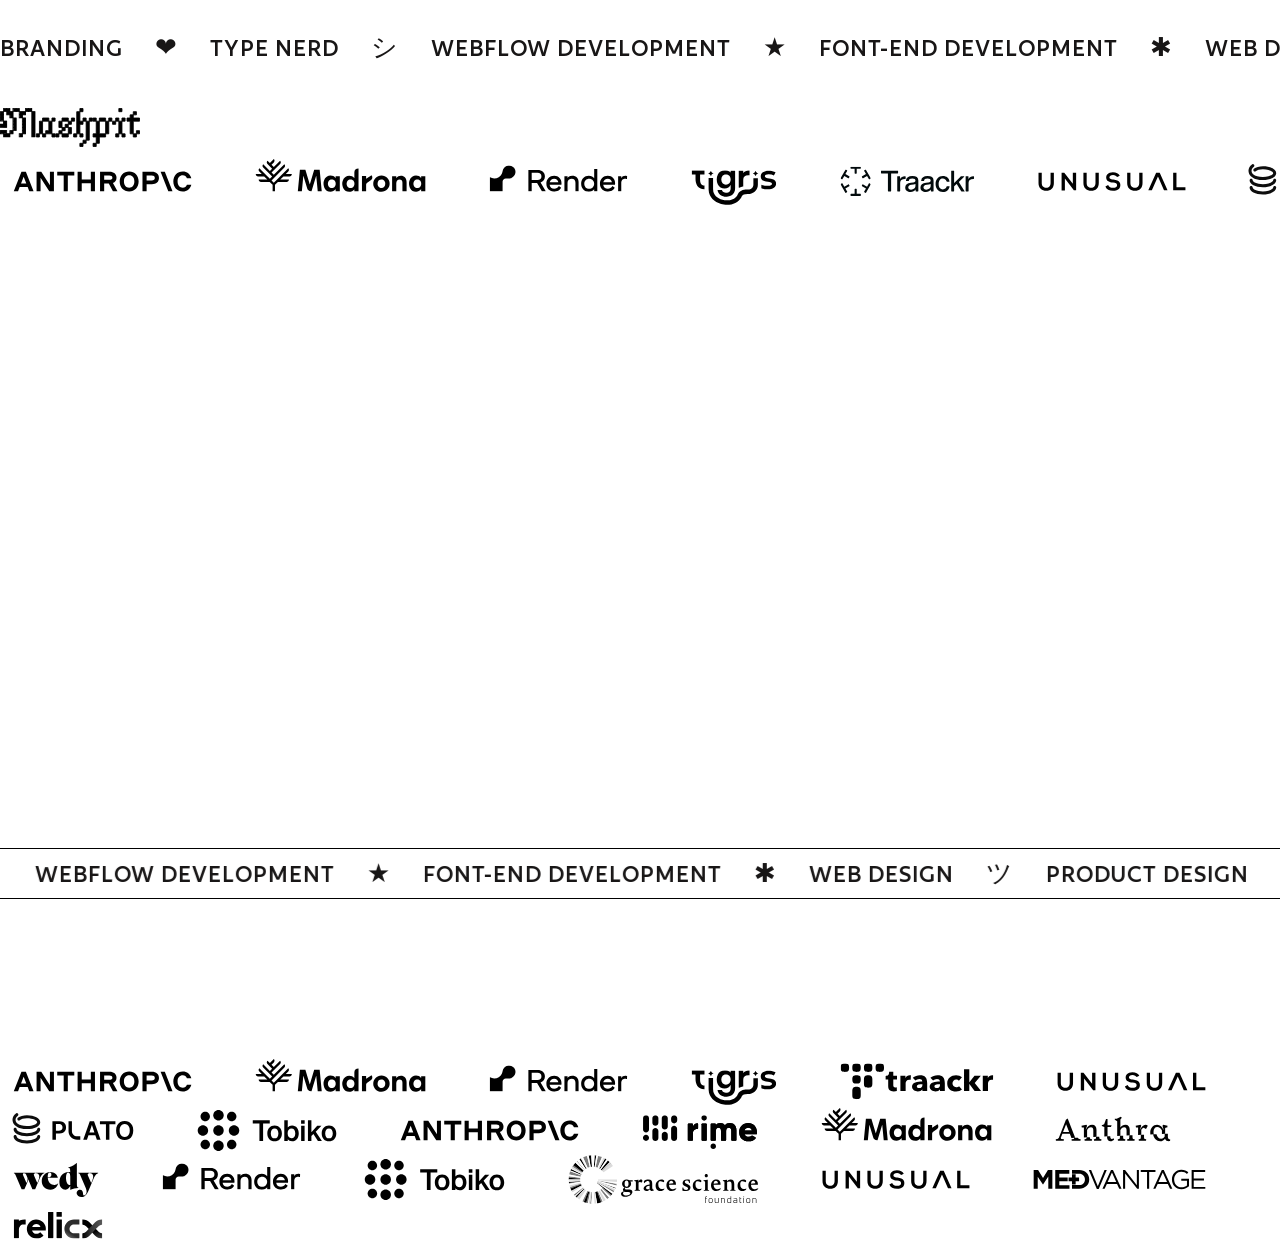
<file: design-system.html>
<!DOCTYPE html><!--  This site was created in Webflow. https://webflow.com  --><!--  Last Published: Fri Oct 23 2026 23:44:48 GMT+0000 (Coordinated Universal Time)  -->
<html data-wf-page="65c17b4e73d86c2291f9d376" data-wf-site="657397dfa7778a0946615f06">
<head>
  <meta charset="utf-8">
  <title>Design System</title>
  <meta content="Design System" property="og:title">
  <meta content="Design System" name="twitter:title">
  <meta content="width=device-width, initial-scale=1" name="viewport">
  <meta content="Webflow" name="generator">
  <link href="css/normalize.css" rel="stylesheet" type="text/css">
  <link href="css/webflow.css" rel="stylesheet" type="text/css">
  <link href="css/mashed-57c40c.webflow.css" rel="stylesheet" type="text/css">
  <script type="text/javascript">!function(o,c){var n=c.documentElement,t=" w-mod-";n.className+=t+"js",("ontouchstart"in o||o.DocumentTouch&&c instanceof DocumentTouch)&&(n.className+=t+"touch")}(window,document);</script>
  <link href="images/favicon.png" rel="icon" type="image/png" sizes="32x32" media="(prefers-color-scheme: light)">
  <link href="images/favicon-dark.png" rel="icon" type="image/png" sizes="32x32" media="(prefers-color-scheme: dark)">
  <link href="images/favicon-48.png" rel="icon" type="image/png" sizes="48x48">
  <link href="images/webclip-180.png" rel="apple-touch-icon" sizes="180x180">
  <link href="images/webclip-192.png" rel="icon" type="image/png" sizes="192x192">
  <link href="images/webclip.png" rel="icon" type="image/png" sizes="512x512">
</head>
<body>
  <div class="w-layout-hflex flex-row">
    <div class="text-belt-vw">Branding</div>
    <div class="text-belt-vw spacing-belt">❤</div>
    <div class="text-belt-vw">Type Nerd</div>
    <div class="text-belt-vw spacing-belt">シ</div>
    <div class="text-belt-vw">Webflow Development</div>
    <div class="text-belt-vw spacing-belt">★</div>
    <div class="text-belt-vw">Font-end Development</div>
    <div class="text-belt-vw spacing-belt">✱</div>
    <div class="text-belt-vw">Web Design</div>
    <div class="text-belt-vw spacing-belt">ツ</div>
    <div class="text-belt-vw">Product Design</div>
    <div class="text-belt-vw spacing-belt">✦</div>
    <div class="text-belt-vw">Interaction  Design</div>
    <div class="text-belt-vw spacing-belt">✿</div>
  </div>
  <div class="nav-logo"><img src="images/img-logo-loader-2026.svg" alt="Mashpit Studio logo" class="img-logo-nav">
    <h1 class="text-logo-em">Mashpit</h1>
  </div>
  <div class="s-full loading">
    <div class="c-load">
      <div class="card-load pink"></div>
      <div class="card-load yellow"></div>
      <div class="card-load red"></div>
      <div class="card-load white"></div>
    </div>
    <div class="float-star">
      <div class="lottie-animation" data-w-id="af57886e-9cb1-1bec-e37c-9f58caaaf092" data-animation-type="lottie" data-src="documents/Run.json" data-loop="1" data-direction="1" data-autoplay="1" data-is-ix2-target="0" data-renderer="svg" data-default-duration="0" data-duration="0" data-loading="eager"></div><img src="images/img-logo-loader-2026.svg" loading="eager" alt="" class="img-logo-wordmark">
    </div>
  </div>
  <div class="marquee-horizontal hero">
    <div class="marquee-horizontal-alt-css w-embed">
      <style>
.track-horizontal-alt {
  position: absolute;
  white-space: nowrap;
  will-change: transform;
  animation: marquee-horizontal-alt 50s linear infinite;
  /* manipulate the speed of the marquee by changing "40s" line above*/
}
@keyframes marquee-horizontal-alt {
  from { transform: translateX(-30%); }
  to { transform: translateX(0%); }
}
</style>
    </div>
    <div class="track-horizontal-alt">
      <div class="w-layout-hflex flex-row">
        <div class="text-belt-vw">Branding</div>
        <div class="text-belt-vw spacing-belt">❤</div>
        <div class="text-belt-vw">Type Nerd</div>
        <div class="text-belt-vw spacing-belt">シ</div>
        <div class="text-belt-vw">Webflow Development</div>
        <div class="text-belt-vw spacing-belt">★</div>
        <div class="text-belt-vw">Font-end Development</div>
        <div class="text-belt-vw spacing-belt">✱</div>
        <div class="text-belt-vw">Web Design</div>
        <div class="text-belt-vw spacing-belt">ツ</div>
        <div class="text-belt-vw">Product Design</div>
        <div class="text-belt-vw spacing-belt">✦</div>
        <div class="text-belt-vw">Interaction  Design</div>
        <div class="text-belt-vw spacing-belt">✿</div>
      </div>
      <div class="w-layout-hflex flex-row">
        <div class="text-belt-vw">Branding</div>
        <div class="text-belt-vw spacing-belt">❤</div>
        <div class="text-belt-vw">Type Nerd</div>
        <div class="text-belt-vw spacing-belt">シ</div>
        <div class="text-belt-vw">Webflow Development</div>
        <div class="text-belt-vw spacing-belt">★</div>
        <div class="text-belt-vw">Font-end Development</div>
        <div class="text-belt-vw spacing-belt">✱</div>
        <div class="text-belt-vw">Web Design</div>
        <div class="text-belt-vw spacing-belt">ツ</div>
        <div class="text-belt-vw">Product Design</div>
        <div class="text-belt-vw spacing-belt">✦</div>
        <div class="text-belt-vw">Interaction  Design</div>
        <div class="text-belt-vw spacing-belt">✿</div>
      </div>
      <div class="w-layout-hflex flex-row">
        <div class="text-belt-vw">Branding</div>
        <div class="text-belt-vw spacing-belt">❤</div>
        <div class="text-belt-vw">Type Nerd</div>
        <div class="text-belt-vw spacing-belt">シ</div>
        <div class="text-belt-vw">Webflow Development</div>
        <div class="text-belt-vw spacing-belt">★</div>
        <div class="text-belt-vw">Font-end Development</div>
        <div class="text-belt-vw spacing-belt">✱</div>
        <div class="text-belt-vw">Web Design</div>
        <div class="text-belt-vw spacing-belt">ツ</div>
        <div class="text-belt-vw">Product Design</div>
        <div class="text-belt-vw spacing-belt">✦</div>
        <div class="text-belt-vw">Interaction  Design</div>
        <div class="text-belt-vw spacing-belt">✿</div>
      </div>
    </div>
  </div>
  <div class="div-block">
    <div class="marquee_logo_list">
      <div class="marquee_logo_cms_item"><img loading="lazy" src="images/BrandAnthropic.svg" alt="" class="marquee_logo_item"></div>
      <div class="marquee_logo_cms_item"><img loading="lazy" src="images/BrandMadrona.svg" alt="" class="marquee_logo_item"></div>
      <div class="marquee_logo_cms_item"><img loading="lazy" src="images/BrandRender.svg" alt="" class="marquee_logo_item"></div>
      <div class="marquee_logo_cms_item"><img loading="lazy" src="images/BrandTigris.svg" alt="" class="marquee_logo_item"></div>
      <div class="marquee_logo_cms_item"><img loading="lazy" src="images/Logo-Traackr.svg" alt="" class="marquee_logo_item"></div>
      <div class="marquee_logo_cms_item"><img loading="lazy" src="images/BrandUnusual.svg" alt="" class="marquee_logo_item"></div>
      <div class="marquee_logo_cms_item"><img loading="lazy" src="images/BrandPlato.svg" alt="" class="marquee_logo_item"></div>
      <div class="marquee_logo_cms_item"><img loading="lazy" src="images/BrandTobiko.svg" alt="" class="marquee_logo_item"></div>
      <div class="marquee_logo_cms_item"><img loading="lazy" src="images/BrandAnthropic.svg" alt="" class="marquee_logo_item"></div>
      <div class="marquee_logo_cms_item"><img loading="lazy" src="images/BrandRime.svg" alt="" class="marquee_logo_item"></div>
      <div class="marquee_logo_cms_item"><img loading="lazy" src="images/BrandMadrona.svg" alt="" class="marquee_logo_item"></div>
      <div class="marquee_logo_cms_item"><img loading="lazy" src="images/BrandAnthra.svg" alt="" class="marquee_logo_item"></div>
      <div class="marquee_logo_cms_item"><img loading="lazy" src="images/BrandWedy.svg" alt="" class="marquee_logo_item"></div>
      <div class="marquee_logo_cms_item"><img loading="lazy" src="images/BrandRender.svg" alt="" class="marquee_logo_item"></div>
      <div class="marquee_logo_cms_item"><img loading="lazy" src="images/BrandUnusual.svg" alt="" class="marquee_logo_item"></div>
      <div class="marquee_logo_cms_item"><img loading="lazy" src="images/BrandRelicx.svg" alt="" class="marquee_logo_item"></div>
      <div class="marquee_logo_cms_item"><img loading="lazy" src="images/BrandTobiko.svg" alt="" class="marquee_logo_item"></div>
      <div class="marquee_logo_cms_item"><img loading="lazy" src="images/BrandGrace-Science-Foundation.svg" alt="" class="marquee_logo_item"></div>
      <div class="marquee_logo_cms_item"><img loading="lazy" src="images/BrandMedVantage.svg" alt="" class="marquee_logo_item"></div>
    </div>
  </div>
  <div class="marquee_logo_list wrap">
    <div class="marquee_logo_cms_item"><img loading="lazy" src="images/BrandAnthropic.svg" alt="" class="marquee_logo_item"></div>
    <div class="marquee_logo_cms_item"><img loading="lazy" src="images/BrandMadrona.svg" alt="" class="marquee_logo_item"></div>
    <div class="marquee_logo_cms_item"><img loading="lazy" src="images/BrandRender.svg" alt="" class="marquee_logo_item"></div>
    <div class="marquee_logo_cms_item"><img loading="lazy" src="images/BrandTigris.svg" alt="" class="marquee_logo_item"></div>
    <div class="marquee_logo_cms_item"><img loading="lazy" src="images/BrandTraackr.svg" alt="" class="marquee_logo_item"></div>
    <div class="marquee_logo_cms_item"><img loading="lazy" src="images/BrandUnusual.svg" alt="" class="marquee_logo_item"></div>
    <div class="marquee_logo_cms_item"><img loading="lazy" src="images/BrandPlato.svg" alt="" class="marquee_logo_item"></div>
    <div class="marquee_logo_cms_item"><img loading="lazy" src="images/BrandTobiko.svg" alt="" class="marquee_logo_item"></div>
    <div class="marquee_logo_cms_item"><img loading="lazy" src="images/BrandAnthropic.svg" alt="" class="marquee_logo_item"></div>
    <div class="marquee_logo_cms_item"><img loading="lazy" src="images/BrandRime.svg" alt="" class="marquee_logo_item"></div>
    <div class="marquee_logo_cms_item"><img loading="lazy" src="images/BrandMadrona.svg" alt="" class="marquee_logo_item"></div>
    <div class="marquee_logo_cms_item"><img loading="lazy" src="images/BrandAnthra.svg" alt="" class="marquee_logo_item"></div>
    <div class="marquee_logo_cms_item"><img loading="lazy" src="images/BrandWedy.svg" alt="" class="marquee_logo_item"></div>
    <div class="marquee_logo_cms_item"><img loading="lazy" src="images/BrandRender.svg" alt="" class="marquee_logo_item"></div>
    <div class="marquee_logo_cms_item"><img loading="lazy" src="images/BrandTobiko.svg" alt="" class="marquee_logo_item"></div>
    <div class="marquee_logo_cms_item"><img loading="lazy" src="images/BrandGrace-Science-Foundation.svg" alt="" class="marquee_logo_item"></div>
    <div class="marquee_logo_cms_item"><img loading="lazy" src="images/BrandUnusual.svg" alt="" class="marquee_logo_item"></div>
    <div class="marquee_logo_cms_item"><img loading="lazy" src="images/BrandMedVantage.svg" alt="" class="marquee_logo_item"></div>
    <div class="marquee_logo_cms_item"><img loading="lazy" src="images/BrandRelicx.svg" alt="" class="marquee_logo_item"></div>
  </div>
  <script src="https://d3e54v103j8qbb.cloudfront.net/js/jquery-3.5.1.min.dc5e7f18c8.js?site=657397dfa7778a0946615f06" type="text/javascript" integrity="sha256-9/aliU8dGd2tb6OSsuzixeV4y/faTqgFtohetphbbj0=" crossorigin="anonymous"></script>
  <script src="js/webflow.js" type="text/javascript"></script>
</body>
</html>
</file>
<file: css/webflow.css>
@font-face {
  font-family: 'webflow-icons';
  src: url("[data-uri]") format('truetype');
  font-weight: normal;
  font-style: normal;
}
[class^="w-icon-"],
[class*=" w-icon-"] {
  /* use !important to prevent issues with browser extensions that change fonts */
  font-family: 'webflow-icons' !important;
  speak: none;
  font-style: normal;
  font-weight: normal;
  font-variant: normal;
  text-transform: none;
  line-height: 1;
  /* Better Font Rendering =========== */
  -webkit-font-smoothing: antialiased;
  -moz-osx-font-smoothing: grayscale;
}
.w-icon-slider-right:before {
  content: "\e600";
}
.w-icon-slider-left:before {
  content: "\e601";
}
.w-icon-nav-menu:before {
  content: "\e602";
}
.w-icon-arrow-down:before,
.w-icon-dropdown-toggle:before {
  content: "\e603";
}
.w-icon-file-upload-remove:before {
  content: "\e900";
}
.w-icon-file-upload-icon:before {
  content: "\e903";
}
* {
  -webkit-box-sizing: border-box;
  -moz-box-sizing: border-box;
  box-sizing: border-box;
}
html {
  height: 100%;
}
body {
  margin: 0;
  min-height: 100%;
  background-color: #fff;
  font-family: Arial, sans-serif;
  font-size: 14px;
  line-height: 20px;
  color: #333;
}
img {
  max-width: 100%;
  vertical-align: middle;
  display: inline-block;
}
html.w-mod-touch * {
  background-attachment: scroll !important;
}
.w-block {
  display: block;
}
.w-inline-block {
  max-width: 100%;
  display: inline-block;
}
.w-clearfix:before,
.w-clearfix:after {
  content: " ";
  display: table;
  grid-column-start: 1;
  grid-row-start: 1;
  grid-column-end: 2;
  grid-row-end: 2;
}
.w-clearfix:after {
  clear: both;
}
.w-hidden {
  display: none;
}
.w-button {
  display: inline-block;
  padding: 9px 15px;
  background-color: #3898EC;
  color: white;
  border: 0;
  line-height: inherit;
  text-decoration: none;
  cursor: pointer;
  border-radius: 0;
}
input.w-button {
  -webkit-appearance: button;
}
:where(button.w-popover-trigger) {
  background-color: transparent;
  border: 0;
  color: inherit;
  cursor: pointer;
  font: inherit;
  line-height: inherit;
  margin: 0;
  padding: 0;
  text-align: inherit;
  text-decoration: inherit;
}
:where(button.w-modal-trigger) {
  background-color: transparent;
  border: 0;
  color: inherit;
  cursor: pointer;
  font: inherit;
  line-height: inherit;
  margin: 0;
  padding: 0;
  text-align: inherit;
  text-decoration: inherit;
}
.w-popover {
  position-anchor: none;
}
:where(.w-popover[data-w-popover-backdrop-animated])::backdrop {
  animation: var(--w-backdrop-animation, none);
}
:where(.w-popover) {
  --w-backdrop-animation: initial;
}
.w-popover-mask {
  position: fixed !important;
  inset: 0 !important;
  width: auto !important;
  height: auto !important;
  max-width: none !important;
  max-height: none !important;
  margin: 0 !important;
  padding: 0 !important;
  border: 0 !important;
  opacity: 0 !important;
  transform: none !important;
  clip-path: none !important;
  pointer-events: auto !important;
}
.w-popover-mask[popover] {
  translate: none !important;
  rotate: none !important;
  scale: none !important;
}
.w-popover-mask::backdrop {
  display: none !important;
}
.w-popover-mask:not(:popover-open) {
  display: none !important;
}
@supports not selector(:popover-open) {
  .w-popover-mask {
    display: none !important;
  }
}
.w-popover[popover]:not(:popover-open) {
  display: none;
}
.w-modal:not([open]):not([popover]) {
  display: none;
}
.w-modal[popover]:not(:popover-open) {
  display: none;
}
html[data-w-dynpage] [data-w-cloak] {
  color: transparent !important;
}
.w-code-block {
  margin: unset;
}
pre.w-code-block code {
  all: inherit;
}
pre.w-code-block code > span {
  display: block !important;
}
.w-optimization {
  display: contents;
}
.w-webflow-badge,
.w-webflow-badge > img {
  box-sizing: unset;
  width: unset;
  height: unset;
  max-height: unset;
  max-width: unset;
  min-height: unset;
  min-width: unset;
  margin: unset;
  padding: unset;
  float: unset;
  clear: unset;
  border: unset;
  border-radius: unset;
  background: unset;
  background-image: unset;
  background-position: unset;
  background-size: unset;
  background-repeat: unset;
  background-origin: unset;
  background-clip: unset;
  background-attachment: unset;
  background-color: unset;
  box-shadow: unset;
  transform: unset;
  transition: unset;
  direction: unset;
  font-family: unset;
  font-weight: unset;
  color: unset;
  font-size: unset;
  line-height: unset;
  font-style: unset;
  font-variant: unset;
  text-align: unset;
  letter-spacing: unset;
  text-decoration: unset;
  text-indent: unset;
  text-transform: unset;
  list-style-type: unset;
  text-shadow: unset;
  vertical-align: unset;
  cursor: unset;
  white-space: unset;
  word-break: unset;
  word-spacing: unset;
  word-wrap: unset;
}
.w-webflow-badge {
  position: fixed !important;
  display: inline-block !important;
  visibility: visible !important;
  opacity: 1 !important;
  z-index: 2147483647 !important;
  top: auto !important;
  right: 12px !important;
  bottom: 12px !important;
  left: auto !important;
  color: #aaadb0 !important;
  background-color: #fff !important;
  border-radius: 3px !important;
  padding: 6px !important;
  font-size: 12px !important;
  line-height: 14px !important;
  text-decoration: none !important;
  transform: none !important;
  margin: 0 !important;
  width: auto !important;
  height: auto !important;
  overflow: unset !important;
  white-space: nowrap;
  box-shadow: 0 0 0 1px rgba(0, 0, 0, 0.1), 0px 1px 3px rgba(0, 0, 0, 0.1);
  cursor: pointer;
}
.w-webflow-badge > img {
  position: unset;
  display: inline-block !important;
  visibility: unset !important;
  opacity: 1 !important;
  vertical-align: middle !important;
}
h1,
h2,
h3,
h4,
h5,
h6 {
  font-weight: bold;
  margin-bottom: 10px;
}
h1 {
  font-size: 38px;
  line-height: 44px;
  margin-top: 20px;
}
h2 {
  font-size: 32px;
  line-height: 36px;
  margin-top: 20px;
}
h3 {
  font-size: 24px;
  line-height: 30px;
  margin-top: 20px;
}
h4 {
  font-size: 18px;
  line-height: 24px;
  margin-top: 10px;
}
h5 {
  font-size: 14px;
  line-height: 20px;
  margin-top: 10px;
}
h6 {
  font-size: 12px;
  line-height: 18px;
  margin-top: 10px;
}
p {
  margin-top: 0;
  margin-bottom: 10px;
}
blockquote {
  margin: 0 0 10px 0;
  padding: 10px 20px;
  border-left: 5px solid #E2E2E2;
  font-size: 18px;
  line-height: 22px;
}
figure {
  margin: 0;
  margin-bottom: 10px;
}
figcaption {
  margin-top: 5px;
  text-align: center;
}
ul,
ol {
  margin-top: 0px;
  margin-bottom: 10px;
  padding-left: 40px;
}
.w-list-unstyled {
  padding-left: 0;
  list-style: none;
}
.w-embed:before,
.w-embed:after {
  content: " ";
  display: table;
  grid-column-start: 1;
  grid-row-start: 1;
  grid-column-end: 2;
  grid-row-end: 2;
}
.w-embed:after {
  clear: both;
}
.w-video {
  width: 100%;
  position: relative;
  padding: 0;
}
.w-video iframe,
.w-video object,
.w-video embed {
  position: absolute;
  top: 0;
  left: 0;
  width: 100%;
  height: 100%;
  border: none;
}
fieldset {
  padding: 0;
  margin: 0;
  border: 0;
}
button,
[type='button'],
[type='reset'] {
  border: 0;
  cursor: pointer;
  -webkit-appearance: button;
}
.w-form {
  margin: 0 0 15px;
}
.w-form-done {
  display: none;
  padding: 20px;
  text-align: center;
  background-color: #dddddd;
}
.w-form-fail {
  display: none;
  margin-top: 10px;
  padding: 10px;
  background-color: #ffdede;
}
label {
  display: block;
  margin-bottom: 5px;
  font-weight: bold;
}
.w-input,
.w-select {
  display: block;
  width: 100%;
  height: 38px;
  padding: 8px 12px;
  margin-bottom: 10px;
  font-size: 14px;
  line-height: 1.42857143;
  color: #333333;
  vertical-align: middle;
  background-color: #ffffff;
  border: 1px solid #cccccc;
}
.w-input::placeholder,
.w-select::placeholder {
  color: #999;
}
.w-input:focus,
.w-select:focus {
  border-color: #3898EC;
  outline: 0;
}
.w-input[disabled],
.w-select[disabled],
.w-input[readonly],
.w-select[readonly],
fieldset[disabled] .w-input,
fieldset[disabled] .w-select {
  cursor: not-allowed;
}
.w-input[disabled]:not(.w-input-disabled),
.w-select[disabled]:not(.w-input-disabled),
.w-input[readonly],
.w-select[readonly],
fieldset[disabled]:not(.w-input-disabled) .w-input,
fieldset[disabled]:not(.w-input-disabled) .w-select {
  background-color: #eeeeee;
}
textarea.w-input,
textarea.w-select {
  height: auto;
}
.w-select {
  background-color: #f3f3f3;
}
.w-select[multiple] {
  height: auto;
}
.w-form-label {
  display: inline-block;
  cursor: pointer;
  font-weight: normal;
  margin-bottom: 0px;
}
.w-radio {
  display: block;
  margin-bottom: 5px;
  padding-left: 20px;
}
.w-radio:before,
.w-radio:after {
  content: " ";
  display: table;
  grid-column-start: 1;
  grid-row-start: 1;
  grid-column-end: 2;
  grid-row-end: 2;
}
.w-radio:after {
  clear: both;
}
.w-radio-input {
  margin: 4px 0 0;
  line-height: normal;
  float: left;
  margin-left: -20px;
}
.w-radio-input {
  margin-top: 3px;
}
.w-file-upload {
  display: block;
  margin-bottom: 10px;
}
.w-file-upload-input {
  width: 0.1px;
  height: 0.1px;
  opacity: 0;
  overflow: hidden;
  position: absolute;
  z-index: -100;
}
.w-file-upload-default,
.w-file-upload-uploading,
.w-file-upload-success {
  display: inline-block;
  color: #333333;
}
.w-file-upload-error {
  display: block;
  margin-top: 10px;
}
.w-file-upload-default.w-hidden,
.w-file-upload-uploading.w-hidden,
.w-file-upload-error.w-hidden,
.w-file-upload-success.w-hidden {
  display: none;
}
.w-file-upload-uploading-btn {
  display: flex;
  font-size: 14px;
  font-weight: normal;
  cursor: pointer;
  margin: 0;
  padding: 8px 12px;
  border: 1px solid #cccccc;
  background-color: #fafafa;
}
.w-file-upload-file {
  display: flex;
  flex-grow: 1;
  justify-content: space-between;
  margin: 0;
  padding: 8px 9px 8px 11px;
  border: 1px solid #cccccc;
  background-color: #fafafa;
}
.w-file-upload-file-name {
  font-size: 14px;
  font-weight: normal;
  display: block;
}
.w-file-remove-link {
  margin-top: 3px;
  margin-left: 10px;
  width: auto;
  height: auto;
  padding: 3px;
  display: block;
  cursor: pointer;
}
.w-icon-file-upload-remove {
  margin: auto;
  font-size: 10px;
}
.w-file-upload-error-msg {
  display: inline-block;
  color: #ea384c;
  padding: 2px 0;
}
.w-file-upload-info {
  display: inline-block;
  line-height: 38px;
  padding: 0 12px;
}
.w-file-upload-label {
  display: inline-block;
  font-size: 14px;
  font-weight: normal;
  cursor: pointer;
  margin: 0;
  padding: 8px 12px;
  border: 1px solid #cccccc;
  background-color: #fafafa;
}
.w-icon-file-upload-icon,
.w-icon-file-upload-uploading {
  display: inline-block;
  margin-right: 8px;
  width: 20px;
}
.w-icon-file-upload-uploading {
  height: 20px;
}
.w-container {
  margin-left: auto;
  margin-right: auto;
  max-width: 940px;
}
.w-container:before,
.w-container:after {
  content: " ";
  display: table;
  grid-column-start: 1;
  grid-row-start: 1;
  grid-column-end: 2;
  grid-row-end: 2;
}
.w-container:after {
  clear: both;
}
.w-container .w-row {
  margin-left: -10px;
  margin-right: -10px;
}
.w-row:before,
.w-row:after {
  content: " ";
  display: table;
  grid-column-start: 1;
  grid-row-start: 1;
  grid-column-end: 2;
  grid-row-end: 2;
}
.w-row:after {
  clear: both;
}
.w-row .w-row {
  margin-left: 0;
  margin-right: 0;
}
.w-col {
  position: relative;
  float: left;
  width: 100%;
  min-height: 1px;
  padding-left: 10px;
  padding-right: 10px;
}
.w-col .w-col {
  padding-left: 0;
  padding-right: 0;
}
.w-col-1 {
  width: 8.33333333%;
}
.w-col-2 {
  width: 16.66666667%;
}
.w-col-3 {
  width: 25%;
}
.w-col-4 {
  width: 33.33333333%;
}
.w-col-5 {
  width: 41.66666667%;
}
.w-col-6 {
  width: 50%;
}
.w-col-7 {
  width: 58.33333333%;
}
.w-col-8 {
  width: 66.66666667%;
}
.w-col-9 {
  width: 75%;
}
.w-col-10 {
  width: 83.33333333%;
}
.w-col-11 {
  width: 91.66666667%;
}
.w-col-12 {
  width: 100%;
}
.w-hidden-main {
  display: none !important;
}
@media screen and (max-width: 991px) {
  .w-container {
    max-width: 728px;
  }
  .w-hidden-main {
    display: inherit !important;
  }
  .w-hidden-medium {
    display: none !important;
  }
  .w-col-medium-1 {
    width: 8.33333333%;
  }
  .w-col-medium-2 {
    width: 16.66666667%;
  }
  .w-col-medium-3 {
    width: 25%;
  }
  .w-col-medium-4 {
    width: 33.33333333%;
  }
  .w-col-medium-5 {
    width: 41.66666667%;
  }
  .w-col-medium-6 {
    width: 50%;
  }
  .w-col-medium-7 {
    width: 58.33333333%;
  }
  .w-col-medium-8 {
    width: 66.66666667%;
  }
  .w-col-medium-9 {
    width: 75%;
  }
  .w-col-medium-10 {
    width: 83.33333333%;
  }
  .w-col-medium-11 {
    width: 91.66666667%;
  }
  .w-col-medium-12 {
    width: 100%;
  }
  .w-col-stack {
    width: 100%;
    left: auto;
    right: auto;
  }
}
@media screen and (max-width: 767px) {
  .w-hidden-main {
    display: inherit !important;
  }
  .w-hidden-medium {
    display: inherit !important;
  }
  .w-hidden-small {
    display: none !important;
  }
  .w-row,
  .w-container .w-row {
    margin-left: 0;
    margin-right: 0;
  }
  .w-col {
    width: 100%;
    left: auto;
    right: auto;
  }
  .w-col-small-1 {
    width: 8.33333333%;
  }
  .w-col-small-2 {
    width: 16.66666667%;
  }
  .w-col-small-3 {
    width: 25%;
  }
  .w-col-small-4 {
    width: 33.33333333%;
  }
  .w-col-small-5 {
    width: 41.66666667%;
  }
  .w-col-small-6 {
    width: 50%;
  }
  .w-col-small-7 {
    width: 58.33333333%;
  }
  .w-col-small-8 {
    width: 66.66666667%;
  }
  .w-col-small-9 {
    width: 75%;
  }
  .w-col-small-10 {
    width: 83.33333333%;
  }
  .w-col-small-11 {
    width: 91.66666667%;
  }
  .w-col-small-12 {
    width: 100%;
  }
}
@media screen and (max-width: 479px) {
  .w-container {
    max-width: none;
  }
  .w-hidden-main {
    display: inherit !important;
  }
  .w-hidden-medium {
    display: inherit !important;
  }
  .w-hidden-small {
    display: inherit !important;
  }
  .w-hidden-tiny {
    display: none !important;
  }
  .w-col {
    width: 100%;
  }
  .w-col-tiny-1 {
    width: 8.33333333%;
  }
  .w-col-tiny-2 {
    width: 16.66666667%;
  }
  .w-col-tiny-3 {
    width: 25%;
  }
  .w-col-tiny-4 {
    width: 33.33333333%;
  }
  .w-col-tiny-5 {
    width: 41.66666667%;
  }
  .w-col-tiny-6 {
    width: 50%;
  }
  .w-col-tiny-7 {
    width: 58.33333333%;
  }
  .w-col-tiny-8 {
    width: 66.66666667%;
  }
  .w-col-tiny-9 {
    width: 75%;
  }
  .w-col-tiny-10 {
    width: 83.33333333%;
  }
  .w-col-tiny-11 {
    width: 91.66666667%;
  }
  .w-col-tiny-12 {
    width: 100%;
  }
}
.w-widget {
  position: relative;
}
.w-widget-map {
  width: 100%;
  height: 400px;
}
.w-widget-map label {
  width: auto;
  display: inline;
}
.w-widget-map img {
  max-width: inherit;
}
.w-widget-map .gm-style-iw {
  text-align: center;
}
.w-widget-map .gm-style-iw > button {
  display: none !important;
}
.w-widget-twitter {
  overflow: hidden;
}
.w-widget-twitter-count-shim {
  display: inline-block;
  vertical-align: top;
  position: relative;
  width: 28px;
  height: 20px;
  text-align: center;
  background: white;
  border: #758696 solid 1px;
  border-radius: 3px;
}
.w-widget-twitter-count-shim * {
  pointer-events: none;
  user-select: none;
}
.w-widget-twitter-count-shim .w-widget-twitter-count-inner {
  position: relative;
  font-size: 15px;
  line-height: 12px;
  text-align: center;
  color: #999;
  font-family: serif;
}
.w-widget-twitter-count-shim .w-widget-twitter-count-clear {
  position: relative;
  display: block;
}
.w-widget-twitter-count-shim.w--large {
  width: 36px;
  height: 28px;
}
.w-widget-twitter-count-shim.w--large .w-widget-twitter-count-inner {
  font-size: 18px;
  line-height: 18px;
}
.w-widget-twitter-count-shim:not(.w--vertical) {
  margin-left: 5px;
  margin-right: 8px;
}
.w-widget-twitter-count-shim:not(.w--vertical).w--large {
  margin-left: 6px;
}
.w-widget-twitter-count-shim:not(.w--vertical):before,
.w-widget-twitter-count-shim:not(.w--vertical):after {
  top: 50%;
  left: 0;
  border: solid transparent;
  content: ' ';
  height: 0;
  width: 0;
  position: absolute;
  pointer-events: none;
}
.w-widget-twitter-count-shim:not(.w--vertical):before {
  border-color: rgba(117, 134, 150, 0);
  border-right-color: #5d6c7b;
  border-width: 4px;
  margin-left: -9px;
  margin-top: -4px;
}
.w-widget-twitter-count-shim:not(.w--vertical).w--large:before {
  border-width: 5px;
  margin-left: -10px;
  margin-top: -5px;
}
.w-widget-twitter-count-shim:not(.w--vertical):after {
  border-color: rgba(255, 255, 255, 0);
  border-right-color: white;
  border-width: 4px;
  margin-left: -8px;
  margin-top: -4px;
}
.w-widget-twitter-count-shim:not(.w--vertical).w--large:after {
  border-width: 5px;
  margin-left: -9px;
  margin-top: -5px;
}
.w-widget-twitter-count-shim.w--vertical {
  width: 61px;
  height: 33px;
  margin-bottom: 8px;
}
.w-widget-twitter-count-shim.w--vertical:before,
.w-widget-twitter-count-shim.w--vertical:after {
  top: 100%;
  left: 50%;
  border: solid transparent;
  content: ' ';
  height: 0;
  width: 0;
  position: absolute;
  pointer-events: none;
}
.w-widget-twitter-count-shim.w--vertical:before {
  border-color: rgba(117, 134, 150, 0);
  border-top-color: #5d6c7b;
  border-width: 5px;
  margin-left: -5px;
}
.w-widget-twitter-count-shim.w--vertical:after {
  border-color: rgba(255, 255, 255, 0);
  border-top-color: white;
  border-width: 4px;
  margin-left: -4px;
}
.w-widget-twitter-count-shim.w--vertical .w-widget-twitter-count-inner {
  font-size: 18px;
  line-height: 22px;
}
.w-widget-twitter-count-shim.w--vertical.w--large {
  width: 76px;
}
.w-background-video {
  position: relative;
  overflow: hidden;
  height: 500px;
  color: white;
}
.w-background-video > video {
  background-size: cover;
  background-position: 50% 50%;
  position: absolute;
  margin: auto;
  width: 100%;
  height: 100%;
  right: -100%;
  bottom: -100%;
  top: -100%;
  left: -100%;
  object-fit: cover;
  z-index: -100;
}
.w-background-video > video::-webkit-media-controls-start-playback-button {
  display: none !important;
  -webkit-appearance: none;
}
.w-background-video--control {
  position: absolute;
  bottom: 1em;
  right: 1em;
  background-color: transparent;
  padding: 0;
}
.w-background-video--control > [hidden] {
  display: none !important;
}
.w-slider {
  position: relative;
  height: 300px;
  text-align: center;
  background: #dddddd;
  clear: both;
  -webkit-tap-highlight-color: rgba(0, 0, 0, 0);
  tap-highlight-color: rgba(0, 0, 0, 0);
}
.w-slider-mask {
  position: relative;
  display: block;
  overflow: hidden;
  z-index: 1;
  left: 0;
  right: 0;
  height: 100%;
  white-space: nowrap;
}
.w-slide {
  position: relative;
  display: inline-block;
  vertical-align: top;
  width: 100%;
  height: 100%;
  white-space: normal;
  text-align: left;
}
.w-slider-nav {
  position: absolute;
  z-index: 2;
  top: auto;
  right: 0;
  bottom: 0;
  left: 0;
  margin: auto;
  padding-top: 10px;
  height: 40px;
  text-align: center;
  -webkit-tap-highlight-color: rgba(0, 0, 0, 0);
  tap-highlight-color: rgba(0, 0, 0, 0);
}
.w-slider-nav.w-round > div {
  border-radius: 100%;
}
.w-slider-nav.w-num > div {
  width: auto;
  height: auto;
  padding: 0.2em 0.5em;
  font-size: inherit;
  line-height: inherit;
}
.w-slider-nav.w-shadow > div {
  box-shadow: 0 0 3px rgba(51, 51, 51, 0.4);
}
.w-slider-nav-invert {
  color: #fff;
}
.w-slider-nav-invert > div {
  background-color: rgba(34, 34, 34, 0.4);
}
.w-slider-nav-invert > div.w-active {
  background-color: #222;
}
.w-slider-dot {
  position: relative;
  display: inline-block;
  width: 1em;
  height: 1em;
  background-color: rgba(255, 255, 255, 0.4);
  cursor: pointer;
  margin: 0 3px 0.5em;
  transition: background-color 100ms, color 100ms;
}
.w-slider-dot.w-active {
  background-color: #fff;
}
.w-slider-dot:focus {
  outline: none;
  box-shadow: 0px 0px 0px 2px #fff;
}
.w-slider-dot:focus.w-active {
  box-shadow: none;
}
.w-slider-arrow-left,
.w-slider-arrow-right {
  position: absolute;
  width: 80px;
  top: 0;
  right: 0;
  bottom: 0;
  left: 0;
  margin: auto;
  cursor: pointer;
  overflow: hidden;
  color: white;
  font-size: 40px;
  -webkit-tap-highlight-color: rgba(0, 0, 0, 0);
  tap-highlight-color: rgba(0, 0, 0, 0);
  user-select: none;
}
.w-slider-arrow-left [class^='w-icon-'],
.w-slider-arrow-right [class^='w-icon-'],
.w-slider-arrow-left [class*=' w-icon-'],
.w-slider-arrow-right [class*=' w-icon-'] {
  position: absolute;
}
.w-slider-arrow-left:focus,
.w-slider-arrow-right:focus {
  outline: 0;
}
.w-slider-arrow-left {
  z-index: 3;
  right: auto;
}
.w-slider-arrow-right {
  z-index: 4;
  left: auto;
}
.w-icon-slider-left,
.w-icon-slider-right {
  top: 0;
  right: 0;
  bottom: 0;
  left: 0;
  margin: auto;
  width: 1em;
  height: 1em;
}
.w-slider-aria-label {
  border: 0;
  clip: rect(0 0 0 0);
  height: 1px;
  margin: -1px;
  overflow: hidden;
  padding: 0;
  position: absolute;
  width: 1px;
}
.w-slider-force-show {
  display: block !important;
}
.w-dropdown {
  display: inline-block;
  position: relative;
  text-align: left;
  margin-left: auto;
  margin-right: auto;
  z-index: 900;
}
.w-dropdown-btn,
.w-dropdown-toggle,
.w-dropdown-link {
  position: relative;
  vertical-align: top;
  text-decoration: none;
  color: #222222;
  padding: 20px;
  text-align: left;
  margin-left: auto;
  margin-right: auto;
  white-space: nowrap;
}
.w-dropdown-toggle {
  user-select: none;
  display: inline-block;
  cursor: pointer;
  padding-right: 40px;
}
.w-dropdown-toggle:focus {
  outline: 0;
}
.w-icon-dropdown-toggle {
  position: absolute;
  top: 0;
  right: 0;
  bottom: 0;
  margin: auto;
  margin-right: 20px;
  width: 1em;
  height: 1em;
}
.w-dropdown-list {
  position: absolute;
  background: #dddddd;
  display: none;
  min-width: 100%;
}
.w-dropdown-list.w--open {
  display: block;
}
.w-dropdown-link {
  padding: 10px 20px;
  display: block;
  color: #222222;
}
.w-dropdown-link.w--current {
  color: #0082f3;
}
.w-dropdown-link:focus {
  outline: 0;
}
/**
 * ## Note
 * Safari (on both iOS and OS X) does not handle viewport units (vh, vw) well.
 * For example percentage units do not work on descendants of elements that
 * have any dimensions expressed in viewport units. It also doesn’t handle them at
 * all in `calc()`.
 */
/**
 * Wrapper around all lightbox elements
 *
 * 1. Since the lightbox can receive focus, IE also gives it an outline.
 * 2. Fixes flickering on Chrome when a transition is in progress
 *    underneath the lightbox.
 */
.w-lightbox-backdrop {
  cursor: auto;
  font-style: normal;
  letter-spacing: normal;
  list-style: disc;
  text-indent: 0;
  text-shadow: none;
  text-transform: none;
  visibility: visible;
  white-space: normal;
  word-break: normal;
  word-spacing: normal;
  word-wrap: normal;
  position: fixed;
  top: 0;
  right: 0;
  bottom: 0;
  left: 0;
  color: #fff;
  font-family: "Helvetica Neue", Helvetica, Ubuntu, "Segoe UI", Verdana, sans-serif;
  font-size: 17px;
  line-height: 1.2;
  font-weight: 300;
  text-align: center;
  background: rgba(0, 0, 0, 0.9);
  z-index: 2000;
  outline: 0;
  /* 1 */
  opacity: 0;
  -webkit-user-select: none;
  -moz-user-select: none;
  -webkit-tap-highlight-color: transparent;
  -webkit-transform: translate(0, 0);
  /* 2 */
}
/**
 * Neat trick to bind the rubberband effect to our canvas instead of the whole
 * document on iOS. It also prevents a bug that causes the document underneath to scroll.
 */
.w-lightbox-backdrop,
.w-lightbox-container {
  height: 100%;
  overflow: auto;
  -webkit-overflow-scrolling: touch;
}
.w-lightbox-content {
  position: relative;
  height: 100vh;
  overflow: hidden;
}
.w-lightbox-view {
  position: absolute;
  width: 100vw;
  height: 100vh;
  opacity: 0;
}
.w-lightbox-view:before {
  content: "";
  height: 100vh;
}
/* .w-lightbox-content */
.w-lightbox-group,
.w-lightbox-group .w-lightbox-view,
.w-lightbox-group .w-lightbox-view:before {
  height: 86vh;
}
.w-lightbox-frame,
.w-lightbox-view:before {
  display: inline-block;
  vertical-align: middle;
}
/*
 * 1. Remove default margin set by user-agent on the <figure> element.
 */
.w-lightbox-figure {
  position: relative;
  margin: 0;
  /* 1 */
}
.w-lightbox-group .w-lightbox-figure {
  cursor: pointer;
}
/**
 * IE adds image dimensions as width and height attributes on the IMG tag,
 * but we need both width and height to be set to auto to enable scaling.
 */
.w-lightbox-img {
  width: auto;
  height: auto;
  max-width: none;
}
/**
 * 1. Reset if style is set by user on "All Images"
 */
.w-lightbox-image {
  display: block;
  float: none;
  /* 1 */
  max-width: 100vw;
  max-height: 100vh;
}
.w-lightbox-group .w-lightbox-image {
  max-height: 86vh;
}
.w-lightbox-caption {
  position: absolute;
  right: 0;
  bottom: 0;
  left: 0;
  padding: 0.5em 1em;
  background: rgba(0, 0, 0, 0.4);
  text-align: left;
  text-overflow: ellipsis;
  white-space: nowrap;
  overflow: hidden;
}
.w-lightbox-embed {
  position: absolute;
  top: 0;
  right: 0;
  bottom: 0;
  left: 0;
  width: 100%;
  height: 100%;
}
.w-lightbox-control {
  position: absolute;
  top: 0;
  width: 4em;
  background-size: 24px;
  background-repeat: no-repeat;
  background-position: center;
  cursor: pointer;
  -webkit-transition: all 0.3s;
  transition: all 0.3s;
}
.w-lightbox-left {
  display: none;
  bottom: 0;
  left: 0;
  /* <svg xmlns="http://www.w3.org/2000/svg" viewBox="-20 0 24 40" width="24" height="40"><g transform="rotate(45)"><path d="m0 0h5v23h23v5h-28z" opacity=".4"/><path d="m1 1h3v23h23v3h-26z" fill="#fff"/></g></svg> */
  background-image: url("[data-uri]");
}
.w-lightbox-right {
  display: none;
  right: 0;
  bottom: 0;
  /* <svg xmlns="http://www.w3.org/2000/svg" viewBox="-4 0 24 40" width="24" height="40"><g transform="rotate(45)"><path d="m0-0h28v28h-5v-23h-23z" opacity=".4"/><path d="m1 1h26v26h-3v-23h-23z" fill="#fff"/></g></svg> */
  background-image: url("[data-uri]");
}
/*
 * Without specifying the with and height inside the SVG, all versions of IE render the icon too small.
 * The bug does not seem to manifest itself if the elements are tall enough such as the above arrows.
 * (http://stackoverflow.com/questions/16092114/background-size-differs-in-internet-explorer)
 */
.w-lightbox-close {
  right: 0;
  height: 2.6em;
  /* <svg xmlns="http://www.w3.org/2000/svg" viewBox="-4 0 18 17" width="18" height="17"><g transform="rotate(45)"><path d="m0 0h7v-7h5v7h7v5h-7v7h-5v-7h-7z" opacity=".4"/><path d="m1 1h7v-7h3v7h7v3h-7v7h-3v-7h-7z" fill="#fff"/></g></svg> */
  background-image: url("[data-uri]");
  background-size: 18px;
}
/**
 * 1. All IE versions add extra space at the bottom without this.
 */
.w-lightbox-strip {
  position: absolute;
  bottom: 0;
  left: 0;
  right: 0;
  padding: 0 1vh;
  line-height: 0;
  /* 1 */
  white-space: nowrap;
  overflow-x: auto;
  overflow-y: hidden;
}
/*
 * 1. We use content-box to avoid having to do `width: calc(10vh + 2vw)`
 *    which doesn’t work in Safari anyway.
 * 2. Chrome renders images pixelated when switching to GPU. Making sure
 *    the parent is also rendered on the GPU (by setting translate3d for
 *    example) fixes this behavior.
 */
.w-lightbox-item {
  display: inline-block;
  width: 10vh;
  padding: 2vh 1vh;
  box-sizing: content-box;
  /* 1 */
  cursor: pointer;
  -webkit-transform: translate3d(0, 0, 0);
  /* 2 */
}
.w-lightbox-active {
  opacity: 0.3;
}
.w-lightbox-thumbnail {
  position: relative;
  height: 10vh;
  background: #222;
  overflow: hidden;
}
.w-lightbox-thumbnail-image {
  position: absolute;
  top: 0;
  left: 0;
}
.w-lightbox-thumbnail .w-lightbox-tall {
  top: 50%;
  width: 100%;
  -webkit-transform: translate(0, -50%);
  transform: translate(0, -50%);
}
.w-lightbox-thumbnail .w-lightbox-wide {
  left: 50%;
  height: 100%;
  -webkit-transform: translate(-50%, 0);
  transform: translate(-50%, 0);
}
/*
 * Spinner
 *
 * Absolute pixel values are used to avoid rounding errors that would cause
 * the white spinning element to be misaligned with the track.
 */
.w-lightbox-spinner {
  position: absolute;
  top: 50%;
  left: 50%;
  box-sizing: border-box;
  width: 40px;
  height: 40px;
  margin-top: -20px;
  margin-left: -20px;
  border: 5px solid rgba(0, 0, 0, 0.4);
  border-radius: 50%;
  -webkit-animation: spin 0.8s infinite linear;
  animation: spin 0.8s infinite linear;
}
.w-lightbox-spinner:after {
  content: "";
  position: absolute;
  top: -4px;
  right: -4px;
  bottom: -4px;
  left: -4px;
  border: 3px solid transparent;
  border-bottom-color: #fff;
  border-radius: 50%;
}
/*
 * Utility classes
 */
.w-lightbox-hide {
  display: none;
}
.w-lightbox-noscroll {
  overflow: hidden;
}
@media (min-width: 768px) {
  .w-lightbox-content {
    height: 96vh;
    margin-top: 2vh;
  }
  .w-lightbox-view,
  .w-lightbox-view:before {
    height: 96vh;
  }
  /* .w-lightbox-content */
  .w-lightbox-group,
  .w-lightbox-group .w-lightbox-view,
  .w-lightbox-group .w-lightbox-view:before {
    height: 84vh;
  }
  .w-lightbox-image {
    max-width: 96vw;
    max-height: 96vh;
  }
  .w-lightbox-group .w-lightbox-image {
    max-width: 82.3vw;
    max-height: 84vh;
  }
  .w-lightbox-left,
  .w-lightbox-right {
    display: block;
    opacity: 0.5;
  }
  .w-lightbox-close {
    opacity: 0.8;
  }
  .w-lightbox-control:hover {
    opacity: 1;
  }
}
.w-lightbox-inactive,
.w-lightbox-inactive:hover {
  opacity: 0;
}
.w-richtext:before,
.w-richtext:after {
  content: " ";
  display: table;
  grid-column-start: 1;
  grid-row-start: 1;
  grid-column-end: 2;
  grid-row-end: 2;
}
.w-richtext:after {
  clear: both;
}
.w-richtext[contenteditable="true"]:before,
.w-richtext[contenteditable="true"]:after {
  white-space: initial;
}
.w-richtext ol,
.w-richtext ul {
  overflow: hidden;
}
.w-richtext .w-richtext-figure-selected.w-richtext-figure-type-video div:after,
.w-richtext .w-richtext-figure-selected[data-rt-type="video"] div:after {
  outline: 2px solid #2895f7;
}
.w-richtext .w-richtext-figure-selected.w-richtext-figure-type-image div,
.w-richtext .w-richtext-figure-selected[data-rt-type="image"] div {
  outline: 2px solid #2895f7;
}
.w-richtext figure.w-richtext-figure-type-video > div:after,
.w-richtext figure[data-rt-type="video"] > div:after {
  content: '';
  position: absolute;
  display: none;
  left: 0;
  top: 0;
  right: 0;
  bottom: 0;
}
.w-richtext figure {
  position: relative;
  max-width: 60%;
}
.w-richtext figure > div:before {
  cursor: default!important;
}
.w-richtext figure img {
  width: 100%;
}
.w-richtext figure figcaption.w-richtext-figcaption-placeholder {
  opacity: 0.6;
}
.w-richtext figure div {
  /* fix incorrectly sized selection border in the data manager */
  font-size: 0px;
  color: transparent;
}
.w-richtext figure.w-richtext-figure-type-image,
.w-richtext figure[data-rt-type="image"] {
  display: table;
}
.w-richtext figure.w-richtext-figure-type-image > div,
.w-richtext figure[data-rt-type="image"] > div {
  display: inline-block;
}
.w-richtext figure.w-richtext-figure-type-image > figcaption,
.w-richtext figure[data-rt-type="image"] > figcaption {
  display: table-caption;
  caption-side: bottom;
}
.w-richtext figure.w-richtext-figure-type-video,
.w-richtext figure[data-rt-type="video"] {
  width: 60%;
  height: 0;
}
.w-richtext figure.w-richtext-figure-type-video iframe,
.w-richtext figure[data-rt-type="video"] iframe {
  position: absolute;
  top: 0;
  left: 0;
  width: 100%;
  height: 100%;
}
.w-richtext figure.w-richtext-figure-type-video > div,
.w-richtext figure[data-rt-type="video"] > div {
  width: 100%;
}
.w-richtext figure.w-richtext-align-center {
  margin-right: auto;
  margin-left: auto;
  clear: both;
}
.w-richtext figure.w-richtext-align-center.w-richtext-figure-type-image > div,
.w-richtext figure.w-richtext-align-center[data-rt-type="image"] > div {
  max-width: 100%;
}
.w-richtext figure.w-richtext-align-normal {
  clear: both;
}
.w-richtext figure.w-richtext-align-fullwidth {
  width: 100%;
  max-width: 100%;
  text-align: center;
  clear: both;
  display: block;
  margin-right: auto;
  margin-left: auto;
}
.w-richtext figure.w-richtext-align-fullwidth > div {
  display: inline-block;
  /* padding-bottom is used for aspect ratios in video figures
      we want the div to inherit that so hover/selection borders in the designer-canvas
      fit right*/
  padding-bottom: inherit;
}
.w-richtext figure.w-richtext-align-fullwidth > figcaption {
  display: block;
}
.w-richtext figure.w-richtext-align-floatleft {
  float: left;
  margin-right: 15px;
  clear: none;
}
.w-richtext figure.w-richtext-align-floatright {
  float: right;
  margin-left: 15px;
  clear: none;
}
.w-nav {
  position: relative;
  background: #dddddd;
  z-index: 1000;
}
.w-nav:before,
.w-nav:after {
  content: " ";
  display: table;
  grid-column-start: 1;
  grid-row-start: 1;
  grid-column-end: 2;
  grid-row-end: 2;
}
.w-nav:after {
  clear: both;
}
.w-nav-brand {
  position: relative;
  float: left;
  text-decoration: none;
  color: #333333;
}
.w-nav-link {
  position: relative;
  display: inline-block;
  vertical-align: top;
  text-decoration: none;
  color: #222222;
  padding: 20px;
  text-align: left;
  margin-left: auto;
  margin-right: auto;
}
.w-nav-link.w--current {
  color: #0082f3;
}
.w-nav-menu {
  position: relative;
  float: right;
}
[data-nav-menu-open] {
  display: block !important;
  position: absolute;
  top: 100%;
  left: 0;
  right: 0;
  background: #C8C8C8;
  text-align: center;
  overflow: visible;
  min-width: 200px;
}
.w--nav-link-open {
  display: block;
  position: relative;
}
.w-nav-overlay {
  position: absolute;
  overflow: hidden;
  display: none;
  top: 100%;
  left: 0;
  right: 0;
  width: 100%;
}
.w-nav-overlay [data-nav-menu-open] {
  top: 0;
}
.w-nav[data-animation='over-left'] .w-nav-overlay {
  width: auto;
}
.w-nav[data-animation='over-left'] .w-nav-overlay,
.w-nav[data-animation='over-left'] [data-nav-menu-open] {
  right: auto;
  z-index: 1;
  top: 0;
}
.w-nav[data-animation='over-right'] .w-nav-overlay {
  width: auto;
}
.w-nav[data-animation='over-right'] .w-nav-overlay,
.w-nav[data-animation='over-right'] [data-nav-menu-open] {
  left: auto;
  z-index: 1;
  top: 0;
}
.w-nav-button {
  position: relative;
  float: right;
  padding: 18px;
  font-size: 24px;
  display: none;
  cursor: pointer;
  -webkit-tap-highlight-color: rgba(0, 0, 0, 0);
  tap-highlight-color: rgba(0, 0, 0, 0);
  user-select: none;
}
.w-nav-button:focus {
  outline: 0;
}
.w-nav-button.w--open {
  background-color: #C8C8C8;
  color: white;
}
.w-nav[data-collapse='all'] .w-nav-menu {
  display: none;
}
.w-nav[data-collapse='all'] .w-nav-button {
  display: block;
}
.w--nav-dropdown-open {
  display: block;
}
.w--nav-dropdown-toggle-open {
  display: block;
}
.w--nav-dropdown-list-open {
  position: static;
}
/**
 * NOTE: These rules are overridden in site-designer.less to use container queries instead of media queries
 * when the navbar is inside a Frame on the Open Canvas.
 */
@media screen and (max-width: 991px) {
  .w-nav[data-collapse='medium'] .w-nav-menu {
    display: none;
  }
  .w-nav[data-collapse='medium'] .w-nav-button {
    display: block;
  }
}
@media screen and (max-width: 767px) {
  .w-nav[data-collapse='small'] .w-nav-menu {
    display: none;
  }
  .w-nav[data-collapse='small'] .w-nav-button {
    display: block;
  }
  .w-nav-brand {
    padding-left: 10px;
  }
}
@media screen and (max-width: 479px) {
  .w-nav[data-collapse='tiny'] .w-nav-menu {
    display: none;
  }
  .w-nav[data-collapse='tiny'] .w-nav-button {
    display: block;
  }
}
.w-tabs {
  position: relative;
}
.w-tabs:before,
.w-tabs:after {
  content: " ";
  display: table;
  grid-column-start: 1;
  grid-row-start: 1;
  grid-column-end: 2;
  grid-row-end: 2;
}
.w-tabs:after {
  clear: both;
}
.w-tab-menu {
  position: relative;
}
.w-tab-link {
  position: relative;
  display: inline-block;
  vertical-align: top;
  text-decoration: none;
  padding: 9px 30px;
  text-align: left;
  cursor: pointer;
  color: #222222;
  background-color: #dddddd;
}
.w-tab-link.w--current {
  background-color: #C8C8C8;
}
.w-tab-link:focus {
  outline: 0;
}
.w-tab-content {
  position: relative;
  display: block;
  overflow: hidden;
}
.w-tab-pane {
  position: relative;
  display: none;
}
.w--tab-active {
  display: block;
}
@media screen and (max-width: 479px) {
  .w-tab-link {
    display: block;
  }
}
.w-ix-emptyfix:after {
  content: "";
}
@keyframes spin {
  0% {
    transform: rotate(0deg);
  }
  100% {
    transform: rotate(360deg);
  }
}
.w-dyn-empty {
  padding: 10px;
  background-color: #dddddd;
}
.w-dyn-hide {
  display: none !important;
}
.w-dyn-bind-empty {
  display: none !important;
}
.w-condition-invisible {
  display: none !important;
}
.wf-layout-layout {
  display: grid;
}
.w-layout-grid {
  display: grid;
  grid-auto-columns: 1fr;
  grid-template-columns: 1fr 1fr;
  grid-template-rows: auto auto;
  grid-row-gap: 16px;
  grid-column-gap: 16px;
}
</file>
<file: css/mashed-57c40c.webflow.css>
@font-face {
  font-family: Robotoflex Grad Xopq Xtra Yopq Ytas Ytde Ytfi Ytlc Ytuc Opsz Slnt Wdth Wght;
  src: url('../images/') format("truetype");
  font-weight: 100 1000;
  font-style: normal;
  font-display: swap;
}

@font-face {
  font-family: Clashdisplay Variable;
  src: url('../fonts/ClashDisplay-Variable.ttf') format("truetype");
  font-weight: 200 700;
  font-style: normal;
  font-display: swap;
}

@font-face {
  font-family: Generalsans Variable;
  src: url('../fonts/GeneralSans-Variable.ttf') format("truetype");
  font-weight: 200 700;
  font-style: normal;
  font-display: swap;
}

@font-face {
  font-family: Author Variable;
  src: url('../fonts/Author-Variable.ttf') format("truetype");
  font-weight: 200 700;
  font-style: normal;
  font-display: swap;
}

@font-face {
  font-family: Mango Grotesque Vf;
  src: url('../fonts/Mango-Grotesque-VF.ttf') format("truetype");
  font-weight: 100 900;
  font-style: normal;
  font-display: swap;
}

@font-face {
  font-family: Author;
  src: url('../fonts/Author-VariableItalic.ttf') format("truetype");
  font-weight: 200 700;
  font-style: italic;
  font-display: swap;
}

@font-face {
  font-family: Moaivariable;
  src: url('../fonts/MoaiVariable-HeavyExtraWide-ObliqueVF.ttf') format("truetype");
  font-weight: 900;
  font-style: normal;
  font-display: swap;
}

:root {
  --black: #181616;
  --spacing: 1vw;
  --blue: #0d00ff;
  --white: #fff;
  --nav-height: 4.5em;
  --vertical-spacing: 5em;
  --mobile-nav-height: 3em;
  --belt-size: 4vw;
  --border: .05em;
  --border-color: #000;
  --mobile-belts: 7vw;
  --background-white: #ffffffeb;
  --menu-height: 4em;
  --line-thickness: .05vw;
  --mobile-project-width: 72vw;
  --mobile-project-height: 61vw;
  --mobile-section: 100vh;
  --wheel-size: 11vw;
  --wheel-size-mobile: 14vw;
  --corner-radius: 10px;
  --letter-spacing: 2vw;
  --yellow: #efff21;
}

.w-layout-hflex {
  flex-direction: row;
  align-items: flex-start;
  display: flex;
}

body {
  color: var(--black);
  font-family: Robotoflex Grad Xopq Xtra Yopq Ytas Ytde Ytfi Ytlc Ytuc Opsz Slnt Wdth Wght, sans-serif;
  font-size: 14px;
  line-height: 20px;
}

p {
  font-variation-settings: "wght" 444;
  letter-spacing: .01em;
  margin-bottom: 1.2em;
  font-family: Author Variable, sans-serif;
  font-size: 1.7em;
  line-height: 1.3em;
}

a {
  color: var(--black);
  cursor: pointer;
  text-decoration: none;
}

.hero {
  height: 100vh;
  padding-bottom: var(--spacing);
  grid-column-gap: 0px;
  grid-row-gap: 0px;
  flex-flow: column;
  align-items: stretch;
  display: flex;
  position: relative;
  overflow: hidden;
}

.dash {
  font-variation-settings: "wght" 200;
  font-size: 13vw;
  line-height: 3vw;
}

.static-link-hover {
  color: #000;
  flex-direction: column;
  align-items: center;
  width: 100%;
  font-size: 1.2rem;
  font-weight: 500;
  line-height: 1.5;
  text-decoration: none;
  display: inline-block;
  position: relative;
}

.cursor-wrap {
  z-index: 10000;
  flex-direction: column;
  justify-content: center;
  align-items: center;
  display: flex;
  position: fixed;
  inset: 0%;
}

.cursor-wrap.mbm-ex {
  opacity: 0;
  transition: opacity .2s;
}

.cursor {
  display: none;
}

.cursor-dot {
  border: 1px solid var(--blue);
  background-color: var(--blue);
  mix-blend-mode: difference;
  background-image: url('../images/img-mouse-plus.svg');
  background-position: 50%;
  background-repeat: no-repeat;
  background-size: 80px;
  border-radius: 100%;
  justify-content: center;
  align-items: center;
  width: 16px;
  height: 16px;
}

.infinite-marquee {
  display: none;
}

.hero-link {
  min-width: 140px;
  color: var(--black);
  font-variation-settings: "wght" 470;
  text-align: center;
  letter-spacing: .04em;
  text-transform: uppercase;
  padding: 20px 24px;
  font-family: Author Variable, sans-serif;
  font-size: 1.3em;
  font-style: normal;
  line-height: 1.5em;
  text-decoration: none;
  transition: all .2s cubic-bezier(.784, .001, .456, .989);
}

.hero-link:hover {
  text-decoration: line-through;
}

.hero-link.text-footer {
  color: var(--white);
  font-variation-settings: "wght" 700;
  letter-spacing: 0;
  padding-top: 0;
  font-size: 22.8em;
  font-weight: 600;
  line-height: .8em;
}

.hero-link.text-footer:hover {
  text-decoration: none;
}

.hero-link.text-small {
  text-align: left;
  letter-spacing: 0;
  text-transform: capitalize;
  padding: .5vw 1vw;
  font-size: 1.2vw;
  line-height: 1vw;
}

.c-hero {
  margin-top: var(--nav-height);
  padding-bottom: var(--vertical-spacing);
  padding-left: var(--spacing);
  flex: 1;
  position: relative;
}

.marquee-horizontal {
  z-index: 2;
  justify-content: flex-start;
  align-items: center;
  width: 100%;
  height: 68px;
  display: flex;
  position: relative;
  overflow: visible;
}

.marquee-horizontal.hero {
  width: 104vw;
  height: var(--belt-size);
  margin-right: -2vw;
  margin-bottom: var(--border);
  border-top: var(--border) solid var(--border-color);
  border-bottom: var(--border) solid var(--border-color);
  background-color: #fff0;
  flex-direction: row;
  justify-content: center;
  margin-left: -2vw;
  padding-bottom: 0;
  position: absolute;
  inset: auto 0% 0%;
  transform: none;
}

.marquee-horizontal.hero.none {
  display: none;
}

.marquee-horizontal.belt-footer {
  height: var(--belt-size);
  margin-top: var(--spacing);
}

.marquee-horizontal.hero-logos {
  width: 104vw;
  height: 90px;
  margin-right: -2vw;
  margin-bottom: var(--border);
  border-top: var(--border) solid var(--border-color);
  border-bottom: var(--border) solid var(--border-color);
  background-color: #fff0;
  flex-flow: column;
  justify-content: flex-start;
  align-items: center;
  margin-left: -2vw;
  padding-bottom: 0;
  position: absolute;
  inset: auto 0% 0%;
  transform: none;
}

.track-horizontal-alt {
  justify-content: flex-start;
  align-items: center;
  display: flex;
}

.text-belt-vw {
  color: var(--black);
  font-variation-settings: "wght" 520;
  letter-spacing: 1px;
  text-transform: uppercase;
  white-space: nowrap;
  font-family: Author Variable, sans-serif;
  font-size: 2vw;
  line-height: 1.6vw;
}

.flex-row {
  align-items: center;
  height: 7.5vw;
  overflow: visible;
}

.spacing-belt {
  margin-left: 2rem;
  margin-right: 2rem;
}

.track-horizontal {
  justify-content: flex-start;
  align-items: center;
  display: flex;
}

.s-projects {
  height: 200vw;
  padding-top: var(--vertical-spacing);
  padding-right: var(--spacing);
  padding-left: var(--spacing);
  background-image: linear-gradient(to bottom, var(--background-white), var(--background-white)), url('../images/upload-4fb97271-7cb7-4746-9c56-87e24141d41a.gif');
  background-position: 0 0, 0 0;
  background-size: auto, 1027px;
  position: relative;
}

.c-projects {
  position: relative;
}

.c-contact {
  z-index: 1;
  flex: 1;
  justify-content: space-between;
  align-items: center;
  width: 70vw;
  min-width: 800px;
  margin-left: auto;
  margin-right: auto;
  padding-bottom: 5vw;
  padding-left: 40px;
  padding-right: 40px;
  display: flex;
  position: relative;
}

.float-contact {
  position: relative;
}

.float-social {
  flex-direction: column;
  align-items: flex-start;
  display: flex;
}

.c-footer {
  height: var(--menu-height);
  margin-right: var(--spacing);
  margin-left: var(--spacing);
  padding-right: var(--spacing);
  padding-left: var(--spacing);
  border-top: var(--border) solid #00000070;
  flex: none;
  justify-content: space-between;
  align-items: center;
  display: flex;
}

.testic1 {
  color: var(--white);
  font-family: Author Variable, sans-serif;
  font-size: 10em;
  font-weight: 200;
  line-height: 2em;
}

.link-white {
  color: var(--white);
}

.link-white:hover {
  color: var(--blue);
}

.body {
  cursor: default;
}

.s-contact {
  z-index: 101;
  background-color: var(--white);
  background-image: linear-gradient(to bottom, var(--background-white), var(--background-white)), url('../images/upload-4fb97271-7cb7-4746-9c56-87e24141d41a.gif');
  background-position: 0 0, 0 0;
  background-size: auto, 1027px;
  flex-direction: column;
  justify-content: space-around;
  align-items: stretch;
  height: 100vh;
  min-height: 48vw;
  max-height: 70vw;
  display: flex;
  position: relative;
  overflow: hidden;
}

.link-contact {
  color: var(--black);
}

.link-contact:hover {
  color: var(--blue);
}

.s-about {
  z-index: 4;
  padding: var(--vertical-spacing) var(--spacing);
  background-color: var(--white);
  background-image: linear-gradient(to bottom, var(--background-white), var(--background-white)), url('../images/upload-4fb97271-7cb7-4746-9c56-87e24141d41a.gif');
  -webkit-text-stroke-color: var(--white);
  background-position: 0 0, 0 0;
  background-size: auto, 1027px;
  position: relative;
  overflow: visible;
}

.text-large {
  color: var(--black);
  font-variation-settings: "wght" 460;
  letter-spacing: 0;
  text-transform: uppercase;
  overflow-wrap: break-word;
  margin-top: 0;
  margin-bottom: 0;
  font-family: Author Variable, sans-serif;
  font-size: 9vw;
  font-weight: 600;
  line-height: 7vw;
  display: inline-block;
  position: relative;
}

.text-large.underline {
  box-shadow: 0 0vw 0 0 var(--black);
  transition: all .2s cubic-bezier(.667, .018, .251, .983);
}

.text-large.underline:hover {
  box-shadow: 0 .7vw 0 0 var(--black);
}

.o {
  font-variation-settings: "wght" 700;
  position: relative;
  top: 11px;
}

.img-heart {
  width: 14vw;
  margin-left: 4vw;
}

.v {
  font-variation-settings: "wght" 486;
  text-transform: lowercase;
  font-weight: 400;
}

.img-sparkle-color {
  width: 9vw;
  margin-left: 4vw;
}

.float-about {
  align-items: flex-start;
  width: 25vw;
  display: flex;
  position: absolute;
  inset: auto 10.8vw 3.7vw auto;
}

.text-para {
  font-variation-settings: "wght" 420;
  letter-spacing: .02vw;
  text-transform: uppercase;
  font-family: Author Variable, sans-serif;
  font-size: 1vw;
  line-height: 1.2vw;
}

.line-mini {
  width: 2vw;
  height: var(--line-thickness);
  margin-right: var(--spacing);
  margin-left: var(--spacing);
  background-color: var(--black);
}

.flex-row-centered {
  align-items: center;
  display: flex;
}

.and {
  font-variation-settings: "wght" 392;
  font-size: 13vw;
  position: relative;
  bottom: 23px;
}

.float-projects {
  align-items: center;
  width: 40vw;
  display: flex;
  position: absolute;
  inset: 19.7vw auto auto -6.4vw;
  transform: rotate(-90deg);
}

.project-1 {
  position: absolute;
  inset: 12.7vw 4vw auto auto;
}

.project-title {
  padding-top: var(--spacing);
  padding-bottom: var(--spacing);
  justify-content: space-between;
  align-items: flex-end;
  display: flex;
}

.text-med {
  color: var(--black);
  font-variation-settings: "wght" 323;
  letter-spacing: 0;
  text-transform: capitalize;
  overflow-wrap: break-word;
  margin-top: 0;
  margin-bottom: 0;
  font-family: Author Variable, sans-serif;
  font-size: 2vw;
  font-weight: 600;
  line-height: 1.2vw;
  display: inline-block;
}

.img-mask {
  justify-content: center;
  align-items: center;
  width: 40vw;
  height: 35vw;
  display: flex;
  overflow: hidden;
}

.img-mask.mask-tall {
  height: 52vw;
}

.img-mask.mask-wide {
  width: 60vw;
}

.project-2 {
  position: absolute;
  inset: 66vw auto auto 4vw;
}

.project-3 {
  position: absolute;
  inset: 81.7vw 4vw auto auto;
}

.project-4 {
  position: absolute;
  inset: 135.7vw auto auto 10.4vw;
}

.img-blob-yellow {
  z-index: 0;
  min-width: 36vw;
  position: absolute;
  inset: -54% 0% 0% 44%;
}

.float-cat {
  position: absolute;
  inset: auto -86% -91% auto;
}

.img-cat {
  width: 13vw;
}

.img-sparkle-footer {
  width: 7vw;
  position: absolute;
  top: -63%;
  left: 108%;
}

.text-footer {
  color: var(--black);
  font-variation-settings: "wght" 450;
  letter-spacing: .04em;
  text-transform: uppercase;
  font-family: Author Variable, sans-serif;
  font-size: 1em;
  line-height: 1.5em;
}

.img-number {
  width: 4vw;
  min-width: 4vw;
  margin-right: 2vw;
}

.text-belt-footer {
  color: var(--black);
  font-variation-settings: "wght" 500;
  letter-spacing: 1px;
  text-transform: uppercase;
  white-space: nowrap;
  margin-left: 2vw;
  margin-right: 2vw;
  font-family: Author Variable, sans-serif;
  font-size: 3.5vw;
  line-height: 1em;
}

.flex-row-belt-footer {
  align-items: center;
  height: 9vw;
}

.img-glasses {
  width: 14vw;
  margin-left: 2vw;
  margin-right: 2vw;
}

.img-sparkle-hero {
  width: 6vw;
  margin-right: 2vw;
}

.img-rainbow {
  width: 26vw;
  margin-left: 2vw;
}

.img-strawberry {
  width: 9vw;
  margin-left: 2vw;
  margin-right: 2vw;
}

.s-hero {
  background-image: linear-gradient(to bottom, var(--background-white), var(--background-white)), url('../images/upload-4fb97271-7cb7-4746-9c56-87e24141d41a.gif');
  background-position: 0 0, 0 0;
  background-size: auto, 1027px 704px;
  justify-content: center;
  align-items: flex-start;
  width: 100%;
  height: 100vh;
  max-height: 60vw;
  display: flex;
  position: relative;
  overflow: hidden;
}

.nav {
  z-index: 100;
  width: 100%;
  height: var(--nav-height);
  border-bottom: var(--border) solid var(--border-color);
  opacity: 0;
  justify-content: space-between;
  align-items: center;
  display: flex;
  position: absolute;
  top: 0;
}

.img-logo {
  width: 2em;
  margin-left: .5em;
}

.c-nav {
  height: 100%;
  margin-right: var(--spacing);
  margin-left: var(--spacing);
  flex: 1;
  justify-content: space-between;
  align-items: center;
  display: flex;
}

.nav-logo {
  grid-column-gap: 2em;
  align-items: center;
  display: flex;
}

.nav-menu {
  padding-right: var(--spacing);
  padding-left: var(--spacing);
  display: none;
  position: fixed;
  inset: 0% 0% auto auto;
}

.menu-icon {
  color: var(--black);
  font-variation-settings: "wght" 580;
  letter-spacing: 1px;
  text-transform: uppercase;
  white-space: nowrap;
  font-family: Author Variable, sans-serif;
  font-size: 4.3em;
  line-height: 1em;
  position: relative;
  top: .04em;
}

.text-logo-em {
  color: var(--black);
  font-variation-settings: "wght" 580;
  letter-spacing: .02em;
  text-transform: uppercase;
  white-space: nowrap;
  margin-top: 0;
  margin-bottom: 0;
  font-family: Author Variable, sans-serif;
  font-size: 2.3em;
  font-weight: 500;
  line-height: 1em;
  display: none;
}

.float-link {
  width: var(--wheel-size);
  position: absolute;
  top: auto;
  bottom: 27.6vw;
  right: 39.9vw;
}

.img-more-work {
  width: var(--wheel-size);
}

.s-full {
  justify-content: center;
  align-items: center;
  width: 100%;
  height: 100vh;
  display: flex;
}

.s-full.loading {
  z-index: 1000;
  align-items: center;
  width: 100vw;
  display: none;
  position: fixed;
  inset: 0%;
}

.float-star {
  z-index: 1200;
  grid-column-gap: 0px;
  grid-row-gap: 0px;
  flex-flow: row;
  justify-content: flex-start;
  align-items: center;
  display: flex;
  position: absolute;
}

.img-logo-wordmark {
  width: 36vw;
  min-width: 800px;
  margin-top: 20px;
  margin-bottom: 0;
}

.c-load {
  z-index: 1000;
  flex: none;
  justify-content: center;
  align-items: center;
  width: 100%;
  height: 100%;
  display: flex;
  position: relative;
  inset: auto 0% 0%;
}

.red {
  background-color: #dd553e;
}

.yellow {
  background-color: #eff971;
}

.pink {
  background-color: #eb60f6;
}

.white {
  background-color: #fff;
}

.card-load {
  z-index: 1000;
  flex: none;
  width: 100vw;
  height: 100vh;
  position: absolute;
}

.img-banana {
  width: 16vw;
  position: relative;
  left: 109px;
}

.c-404 {
  z-index: 1;
  flex-direction: row;
  flex: 1;
  justify-content: flex-start;
  align-items: center;
  width: 70vw;
  min-width: 800px;
  margin-left: auto;
  margin-right: auto;
  padding-bottom: 5vw;
  padding-left: 12%;
  padding-right: 40px;
  display: flex;
  position: relative;
}

.section {
  z-index: 0;
  width: 100%;
  position: relative;
  overflow: hidden;
}

.section.logo_marquee {
  grid-column-gap: 2.5rem;
  justify-content: flex-start;
  align-items: center;
  padding-top: 11.5px;
  padding-bottom: 11.5px;
  display: flex;
}

.section.logo_marquee.black_logo_ver {
  -webkit-backdrop-filter: blur(10px);
  backdrop-filter: blur(10px);
  background-color: #e1e2e600;
  border-top: 1px solid #fff;
  height: 5.625rem;
  position: absolute;
  inset: 29% 0% auto;
}

.section.logo_marquee.black_logo_ver.none {
  display: none;
}

.section.logo_marquee.black_logo_ver.hero-logo-wall {
  border-bottom: var(--border) solid var(--border-color);
  border-top-width: var(--border);
  border-top-color: var(--border-color);
  -webkit-backdrop-filter: none;
  backdrop-filter: none;
  height: 7rem;
  padding-top: 0;
  padding-bottom: 0;
  inset: auto 0% 0%;
}

.marquee_logo_cms_wrapper {
  grid-column-gap: 2.63889em;
  grid-row-gap: 2.63889em;
  flex: none;
  justify-content: flex-start;
  align-items: center;
  width: 100%;
  display: flex;
}

.marquee_logo_list {
  grid-column-gap: 2.63889em;
  flex-flow: row;
  flex: none;
  justify-content: flex-start;
  align-items: center;
  height: 3.5em;
  display: flex;
}

.marquee_logo_list.wrap {
  flex-flow: wrap;
}

.marquee_logo_cms_item {
  flex: none;
  justify-content: center;
  align-items: flex-end;
  height: 100%;
}

.marquee_logo_item {
  object-fit: contain;
  width: auto;
  height: 100%;
}

.img-logo-nav {
  width: 10em;
  margin-top: 12px;
  margin-bottom: 10px;
}

.lottie-animation {
  width: 10vw;
  margin-bottom: 37px;
}

.container {
  position: absolute;
  inset: auto 0% 9%;
}

.div-block {
  height: 100vh;
  position: relative;
}

@media screen and (max-width: 991px) {
  .cursor-wrap.mbm-ex {
    display: none;
  }

  .hero-link.text-small {
    font-size: 2.2vw;
    line-height: 2.4vw;
  }

  .text-belt-vw {
    font-size: 3vw;
  }

  .flex-row {
    height: 9vw;
  }

  .c-contact {
    justify-content: space-between;
    width: 100%;
    min-width: 100px;
  }

  .float-contact {
    margin-left: 10vw;
  }

  .text-large {
    font-size: 10vw;
    line-height: 7vw;
  }

  .text-large.hero-text {
    font-size: 10vw;
  }

  .o {
    top: 4px;
  }

  .float-about {
    width: 31vw;
  }

  .text-para {
    font-size: 1.4vw;
    line-height: 1.4vw;
  }

  .text-med {
    letter-spacing: .02vw;
    font-size: 2.4vw;
    line-height: 2vw;
  }

  .s-hero {
    height: auto;
    max-height: 65vw;
  }

  .img-logo-wordmark {
    width: 36vw;
    min-width: 1px;
    margin-top: 0;
    margin-bottom: 20px;
  }

  .c-404 {
    justify-content: space-between;
    width: 100%;
    min-width: 100px;
  }

  .section.logo_marquee.black_logo_ver {
    height: 5rem;
    margin-top: 0;
  }

  .section.logo_marquee.black_logo_ver.hero-logo-wall {
    height: 3.5rem;
  }

  .marquee_logo_cms_wrapper {
    grid-column-gap: 2rem;
    grid-row-gap: 2rem;
  }

  .marquee_logo_list {
    grid-column-gap: 2rem;
    height: 3rem;
  }

  .marquee_logo_cms_item {
    max-width: 8.75rem;
  }
}

@media screen and (max-width: 767px) {
  .cursor-wrap, .cursor-dot {
    display: none;
  }

  .hero-link.text-small {
    padding: .3em .5em;
    font-size: 1.4em;
    line-height: 1em;
  }

  .c-hero {
    margin-top: var(--mobile-nav-height);
  }

  .marquee-horizontal.hero, .marquee-horizontal.belt-footer, .marquee-horizontal.hero-logos {
    height: var(--mobile-belts);
  }

  .text-belt-vw {
    font-size: 5vw;
  }

  .text-belt-vw.spacing-belt {
    margin-left: 1rem;
    margin-right: 1rem;
  }

  .flex-row {
    height: 9.2vw;
  }

  .c-contact {
    padding-left: 5vw;
    padding-right: 5vw;
  }

  .float-contact {
    margin-left: 5vw;
  }

  .c-footer {
    height: var(--mobile-belts);
  }

  .s-contact {
    min-height: 66vw;
  }

  .s-about {
    padding-top: 4vw;
    padding-bottom: 28vw;
  }

  .text-large {
    font-size: 11vw;
  }

  .float-about {
    width: 60vw;
    bottom: -8vw;
  }

  .text-para {
    letter-spacing: .02em;
    font-size: .9em;
    line-height: 1.1em;
  }

  .project-title {
    grid-column-gap: 1em;
    grid-row-gap: 1em;
  }

  .text-med {
    font-variation-settings: "wght" 360;
    letter-spacing: .02em;
    font-size: 1.3em;
    line-height: .95em;
  }

  .img-cat {
    width: 16vw;
  }

  .img-sparkle-footer {
    width: 9vw;
  }

  .text-footer {
    font-size: .8em;
  }

  .nav {
    height: var(--mobile-nav-height);
  }

  .img-logo {
    width: 1.4em;
  }

  .nav-logo {
    grid-column-gap: 1.5em;
  }

  .text-logo-em {
    font-size: 1.8em;
    line-height: 1em;
  }

  .img-banana {
    width: 16vw;
    left: 0;
  }

  .c-404 {
    justify-content: flex-start;
    padding-left: 20%;
  }
}

@media screen and (max-width: 479px) {
  .hero-link.text-small {
    min-width: 1em;
    font-size: 1.2em;
  }

  .c-hero {
    padding-top: 4vw;
    padding-bottom: 17vw;
  }

  .flex-row {
    flex-wrap: nowrap;
  }

  .s-projects {
    z-index: 4;
    background-image: linear-gradient(#ffffffeb, #fff 23% 86%, #ffffffeb), url('../images/upload-4fb97271-7cb7-4746-9c56-87e24141d41a.gif');
    background-position: 0 0, 0 0;
    background-size: auto, 704px;
    height: 319vw;
  }

  .c-footer {
    border-top-width: var(--line-thickness);
    border-top-color: #00000045;
  }

  .s-contact {
    background-image: linear-gradient(to bottom, var(--background-white), var(--background-white)), url('../images/upload-4fb97271-7cb7-4746-9c56-87e24141d41a.gif');
    background-position: 0 0, 0 0;
    background-size: auto, 702px;
  }

  .s-about {
    background-image: linear-gradient(to bottom, var(--background-white), var(--background-white)), url('../images/upload-4fb97271-7cb7-4746-9c56-87e24141d41a.gif');
    background-position: 0 0, 0 0;
    background-size: auto, 704px;
    padding-top: 8vw;
  }

  .text-large.hero-text {
    font-size: 11vw;
  }

  .img-heart {
    margin-left: 1vw;
  }

  .float-about {
    width: 90vw;
    position: relative;
    inset: 14.3vw 0 0 5vw;
  }

  .text-para {
    font-size: 1.1em;
  }

  .and {
    bottom: 12px;
  }

  .float-projects {
    top: 25.9vw;
    left: -9.9vw;
  }

  .project-1 {
    top: -10vw;
  }

  .project-title {
    flex-direction: row;
    justify-content: space-between;
    align-items: flex-end;
  }

  .img-mask {
    width: var(--mobile-project-width);
    height: var(--mobile-project-height);
  }

  .img-mask.mask-tall {
    height: var(--mobile-project-height);
  }

  .img-mask.mask-wide {
    width: var(--mobile-project-width);
    height: var(--mobile-project-height);
  }

  .project-2 {
    top: 65vw;
  }

  .project-3 {
    top: 140vw;
  }

  .project-4 {
    top: 220vw;
    left: 4vw;
  }

  .text-footer {
    font-size: .6em;
    line-height: 1em;
  }

  .s-hero {
    max-height: var(--mobile-section);
    background-image: linear-gradient(to bottom, var(--background-white), var(--background-white)), url('../images/upload-4fb97271-7cb7-4746-9c56-87e24141d41a.gif');
    background-position: 0 0, 0 0;
    background-size: auto, 704px 704px;
  }

  .float-link {
    width: var(--wheel-size-mobile);
    bottom: 25.2vw;
    right: 14.1vw;
  }

  .img-more-work {
    width: var(--wheel-size-mobile);
  }

  .img-logo-wordmark {
    margin-bottom: 30px;
  }

  .c-404 {
    padding-bottom: 0;
  }

  .section.logo_marquee.black_logo_ver.hero-logo-wall {
    height: 2.8rem;
  }

  .marquee_logo_list {
    grid-column-gap: 1rem;
    height: 2.2rem;
  }

  .marquee_logo_item {
    height: 9vw;
  }

  .img-logo-nav {
    flex: none;
  }
}


@font-face {
  font-family: 'Robotoflex Grad Xopq Xtra Yopq Ytas Ytde Ytfi Ytlc Ytuc Opsz Slnt Wdth Wght';
  src: url('../images/') format('truetype');
  font-weight: 100 1000;
  font-style: normal;
  font-display: swap;
}
@font-face {
  font-family: 'Clashdisplay Variable';
  src: url('../fonts/ClashDisplay-Variable.ttf') format('truetype');
  font-weight: 200 700;
  font-style: normal;
  font-display: swap;
}
@font-face {
  font-family: 'Generalsans Variable';
  src: url('../fonts/GeneralSans-Variable.ttf') format('truetype');
  font-weight: 200 700;
  font-style: normal;
  font-display: swap;
}
@font-face {
  font-family: 'Author Variable';
  src: url('../fonts/Author-Variable.ttf') format('truetype');
  font-weight: 200 700;
  font-style: normal;
  font-display: swap;
}
@font-face {
  font-family: 'Mango Grotesque Vf';
  src: url('../fonts/Mango-Grotesque-VF.ttf') format('truetype');
  font-weight: 100 900;
  font-style: normal;
  font-display: swap;
}
@font-face {
  font-family: 'Author';
  src: url('../fonts/Author-VariableItalic.ttf') format('truetype');
  font-weight: 200 700;
  font-style: italic;
  font-display: swap;
}
@font-face {
  font-family: 'Moaivariable';
  src: url('../fonts/MoaiVariable-HeavyExtraWide-ObliqueVF.ttf') format('truetype');
  font-weight: 900;
  font-style: normal;
  font-display: swap;
}
</file>
